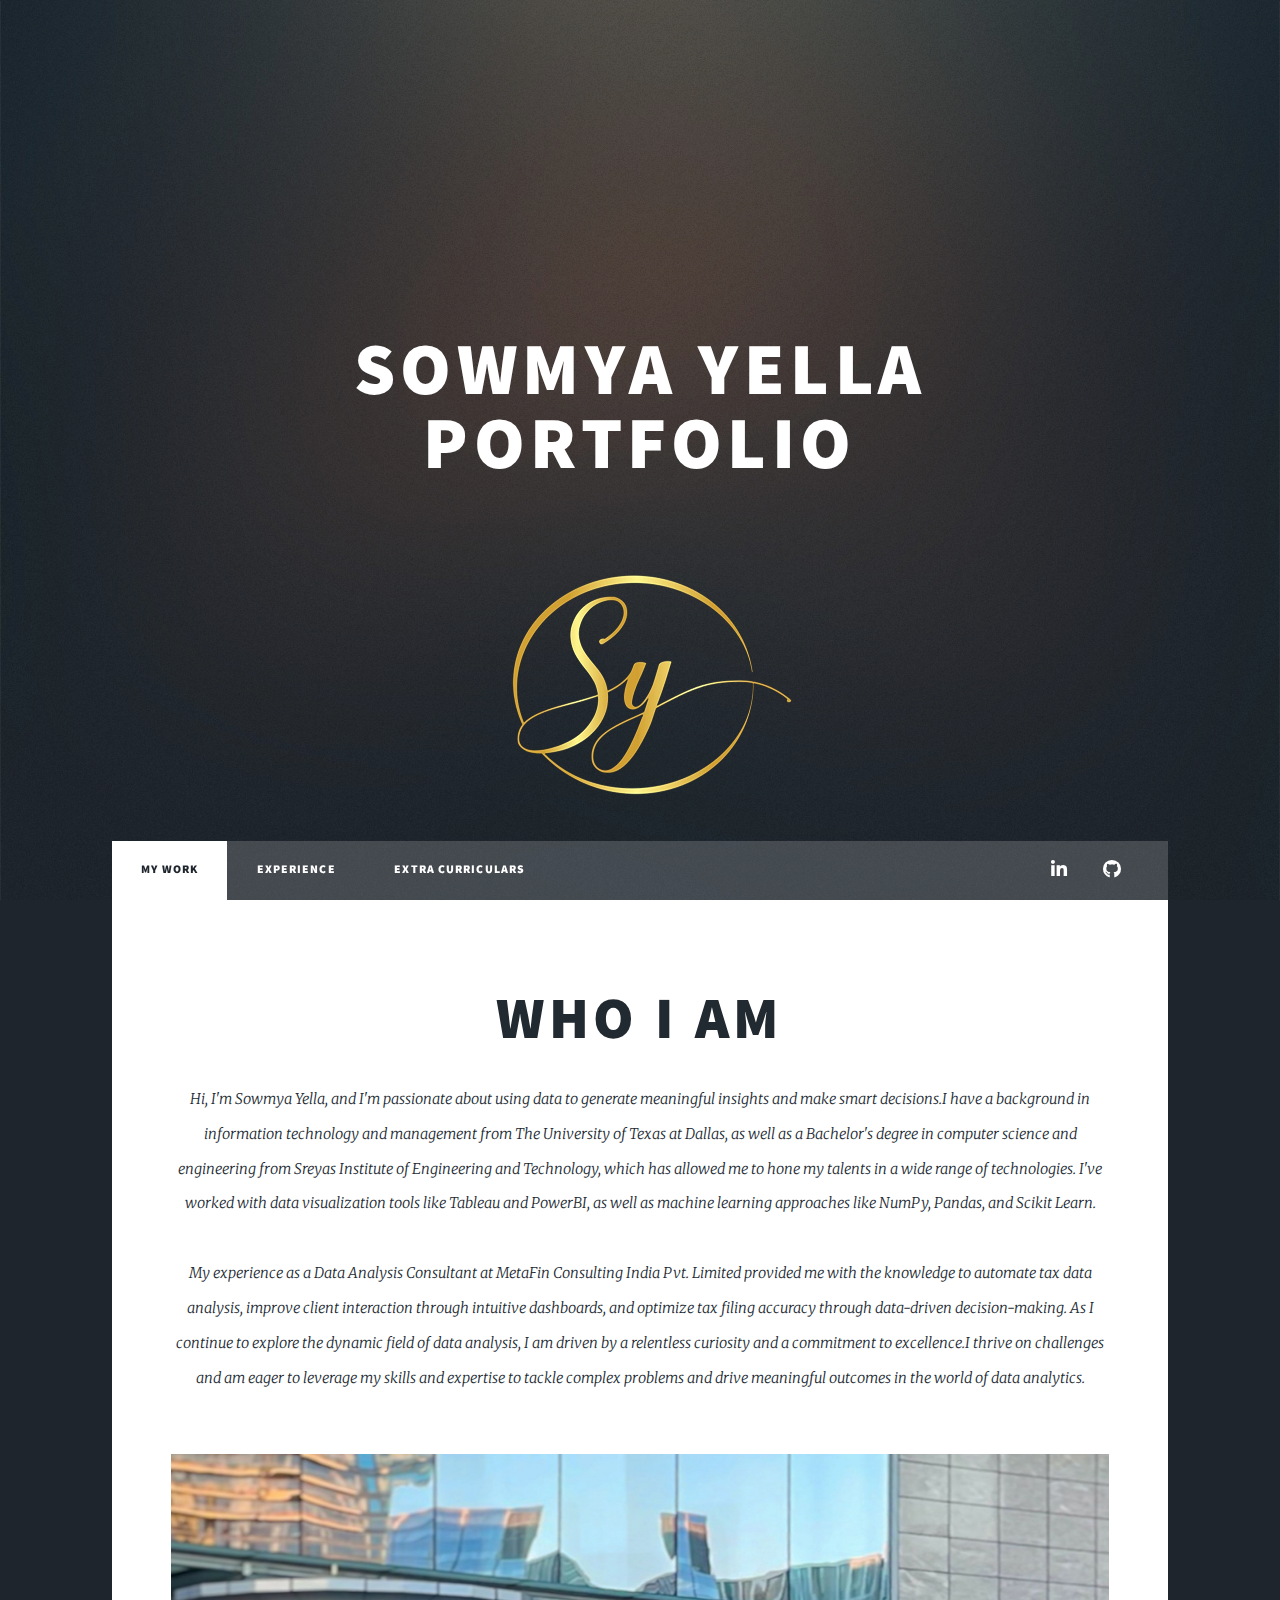
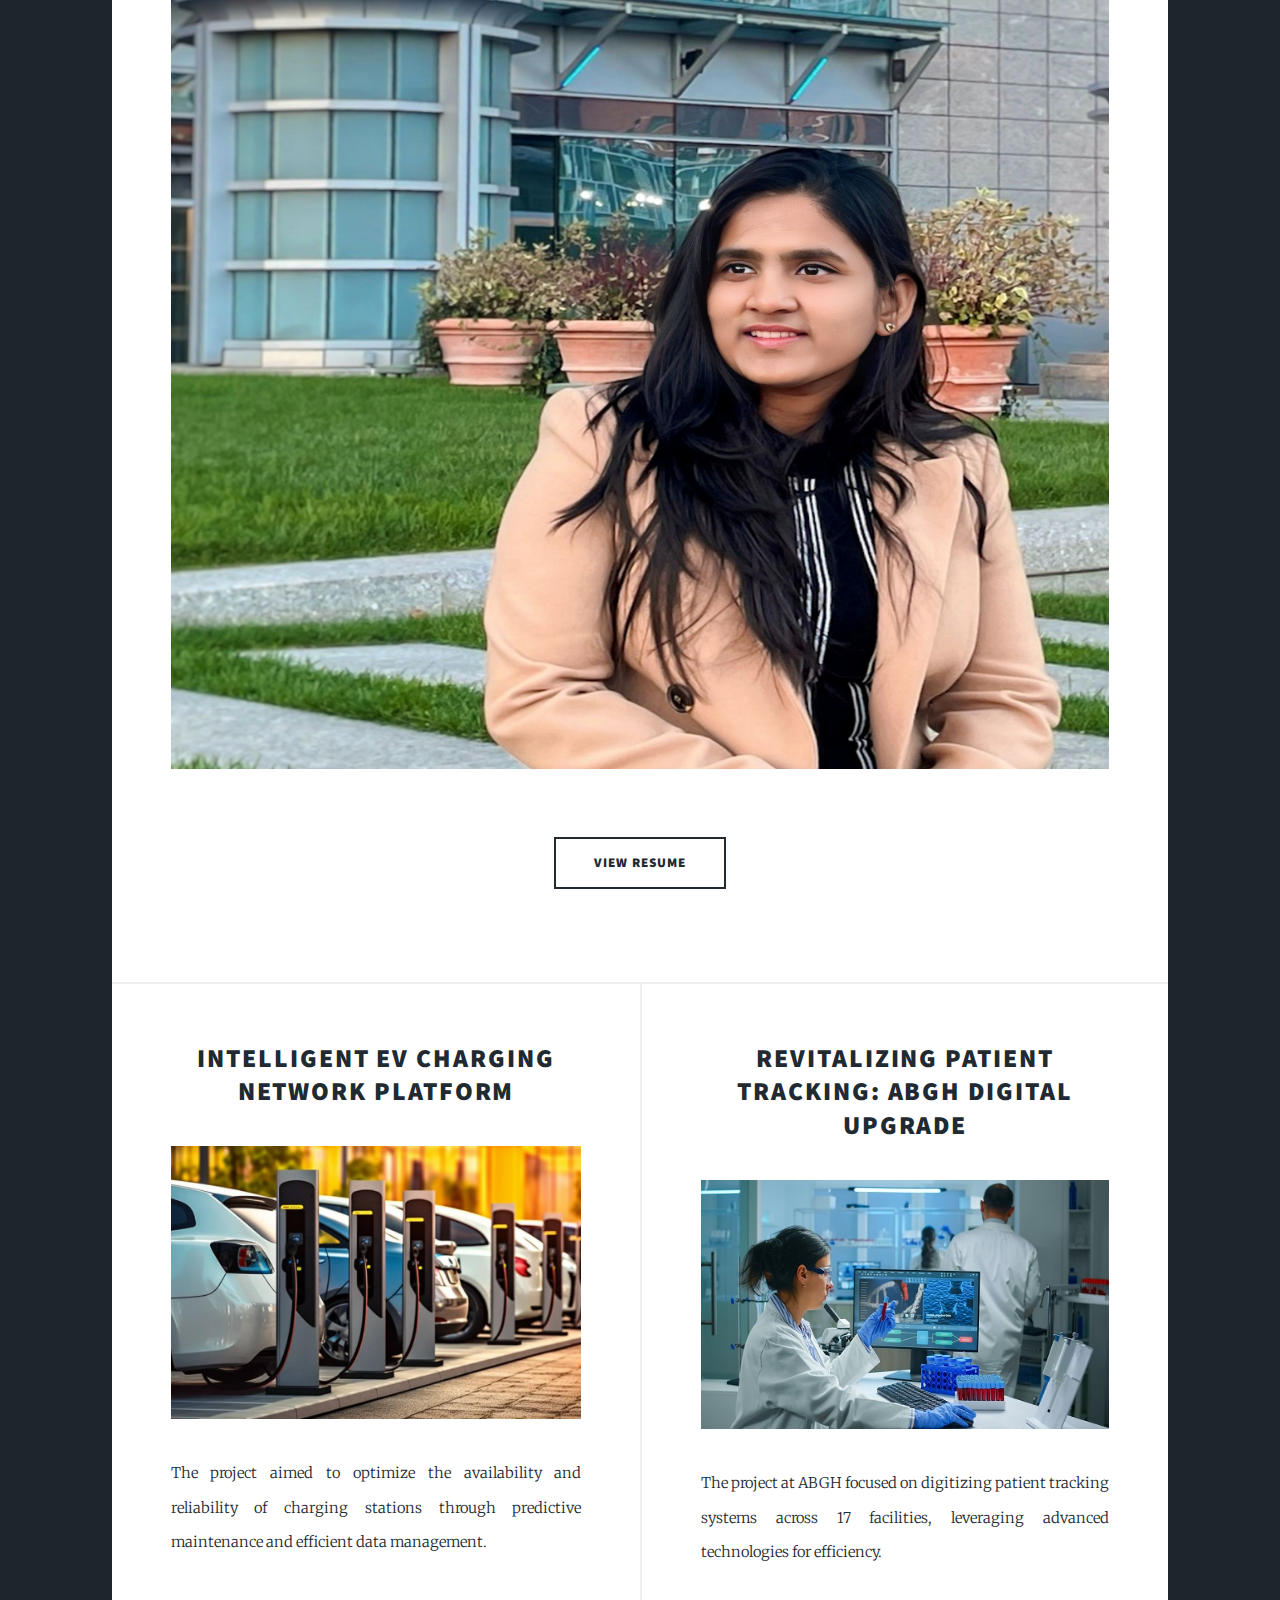
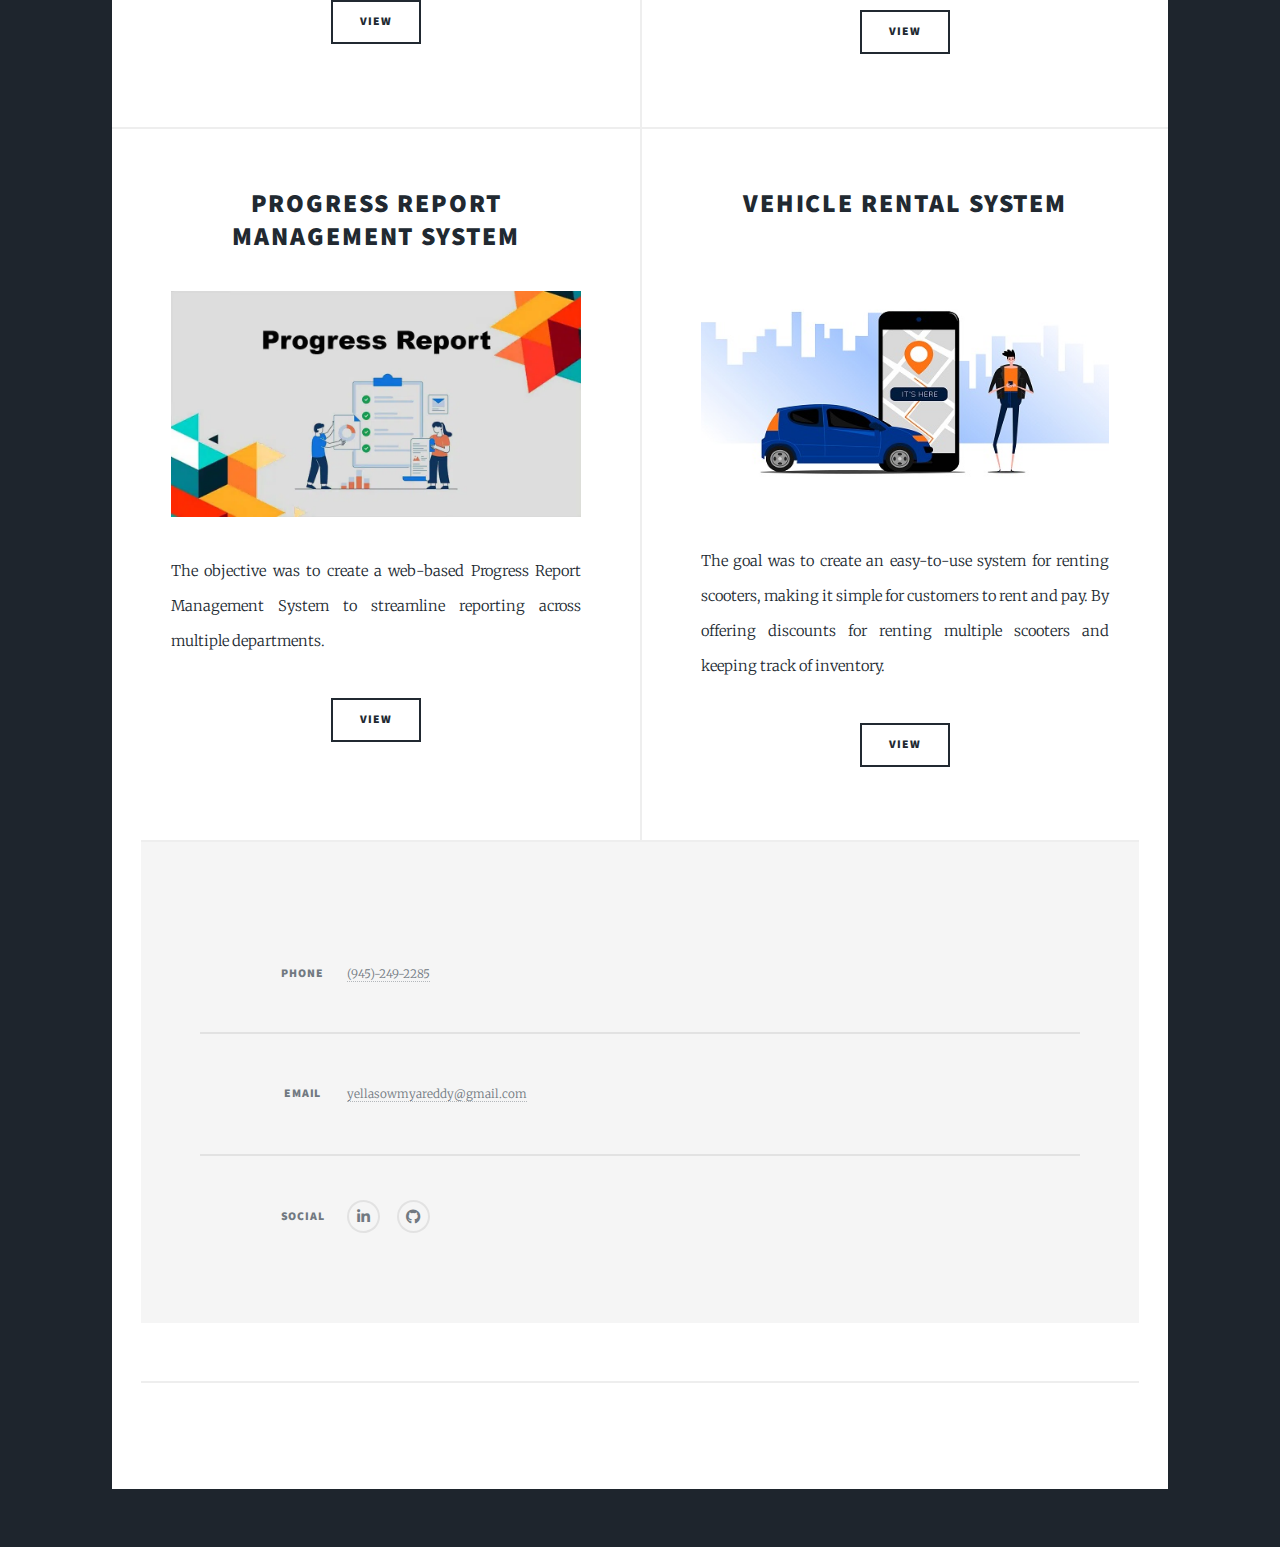
<file: index.html>
<!DOCTYPE HTML>
<!--
	Massively by HTML5 UP
	html5up.net | @ajlkn
	Free for personal and commercial use under the CCA 3.0 license (html5up.net/license)
-->
<html>
	<head>
		<title>SOWMYA REDDY YELLA PORTFOLIO</title>
		<meta charset="utf-8" />
		<meta name="viewport" content="width=device-width, initial-scale=1, user-scalable=no" />
		<link rel="stylesheet" href="assets/css/main.css" />
		<noscript><link rel="stylesheet" href="assets/css/noscript.css" /></noscript>
	</head>
	<body class="is-preload">

		<!-- Wrapper -->
			<div id="wrapper" class="fade-in">

				<!-- Intro -->
				<div id="intro">
					<h1 style="padding-bottom:-10px;" class="name">SOWMYA  YELLA<br />
					PORTFOLIO</h1>
					<ul class="actions">
						<li   style="height:250px; width:500px"><img class="pg_image" src="images/front.png" alt="img"></li>
					</ul>
				</div> 

			

				<!-- Nav -->
					<nav id="nav">
						<ul class="links">
		
							<li class="active"><a href="index.html">My Work</a></li>
							
							<li><a href="elements.html"> Experience </a></li>
							<li><a href="generic.html"> Extra Curriculars</a></li>
							
							
						</ul>
						<ul class="icons">
							<li style="margin-right: 10px;" ><a href="https://www.linkedin.com/in/sowmyareddy-yella/" class="icon brands alt fab fa-linkedin-in" style="font-size: 24px;"></a></li>
							<li style="margin-right: 10px;" ><a href="https://github.com/Sowmyareddy0623" class="icon brands alt fa-github" ></a></li>
					</nav>

				<!-- Main -->
					<div id="main">

						<!-- Featured Post -->
							<article class="post featured">
								<header class="major">
								
									<h2><a>WHO I AM<br />
									</a></h2>
									<p>Hi, I'm Sowmya Yella, and I'm passionate about using data to generate meaningful insights and make smart decisions.I have a background in information technology and management from The University of Texas at Dallas, as well as a Bachelor's degree in computer science and engineering from Sreyas Institute of Engineering and Technology, which has allowed me to hone my talents in a wide range of technologies. I've worked with data visualization tools like Tableau and PowerBI, as well as machine learning approaches like NumPy, Pandas, and Scikit Learn. 
										<br/> <br/>My experience as a Data Analysis Consultant at MetaFin Consulting India Pvt. Limited provided me with the knowledge to automate tax data analysis, improve client interaction through intuitive dashboards, and optimize tax filing accuracy through data-driven decision-making. As I continue to explore the dynamic field of data analysis, I am driven by a relentless curiosity and a commitment to excellence.I thrive on challenges and am eager to leverage my skills and expertise to tackle complex problems and drive meaningful outcomes in the world of data analytics.

									</p>
								</header>
								<!--a href="#" class="image main"><img src="images/pro.jpg " alt="" /></!--a>
								<a-- href="#" class="image main"><img src="images/pro1.jpg " alt="" /></a-->
								<a href="#" class="image main"><img src="images/pro3.jpg " alt="" /></a>
								<ul class="actions special">
									<li><a href="#" class ="button large" onclick="window.open('images/resume.pdf','fullscreen=yes'); return false;">View Resume</a></li></li>
									
								</ul>
							</article>

						<!-- Posts -->
							<section class="posts">
								<article>
									<header>
										
										<h2><a href="#">Intelligent EV Charging Network Platform </a></h2>
									</header>
									<a href="#" class="image fit"><img src="images/ev.jpg" alt="" /></a>
									<p> The project aimed to optimize the availability and reliability of charging stations through predictive maintenance and efficient data management.
										</p>
									<ul class="actions special">
										<li><a href="https://github.com/Sowmyareddy0623/git-dcp" class="button">View</a></li>
									</ul>
								</article>
								<article>
									<header>
										
										<h2 ><a href="#">Revitalizing Patient Tracking: ABGH Digital Upgrade</a></h2>
									</header>
									<a href="#" class="image fit"><img src="images/medical.jpg" alt="" /></a>
									<p> The project at ABGH focused on digitizing patient tracking systems across 17 facilities, leveraging advanced technologies for efficiency. 
										</p>
									<ul class="actions special">
										<li><a href="https://github.com/Sowmyareddy0623/ABGH" class="button">View</a></li>
									</ul>
								</article>
								<article>
									<header>
										
										<h2><a href="#">Progress Report Management System</a></h2>
									</header>
									<a href="#" class="image fit"><img src="images/Project.jpg" alt="" /></a>
									<p> The objective was to create a web-based Progress Report Management System to streamline reporting across multiple departments.</p>
									<ul class="actions special">
										<li><a href="https://github.com/Sowmyareddy0623/PRM" class="button">View</a></li>
									</ul>
								</article>
								<article>
									<header>
										
										<h2><a href="#">VEHICLE RENTAL SYSTEM </a></h2>
									</header>
									<a href="#" class="image fit"><img src="images/ret.jpg" alt="" /></a>
									<p>The goal was to create an easy-to-use system for renting scooters, making it simple for customers to rent and pay. By offering discounts for renting multiple scooters and keeping track of inventory. </p>
									<ul class="actions special">
										<li><a href="https://github.com/Sowmyareddy0623/VRS" class="button">View</a></li>
									</ul>
								</article>
								
							</section>

						
					<footer id="footer">
					
						<section class="split contact">
						<section>
								<h3>Phone</h3>
								<p><a href="#">(945)-249-2285 </a></p>
							</section>
							<section>
								<h3>Email</h3>
								<p><a href="mailto:yellasowmyareddy@gmail.com">yellasowmyareddy@gmail.com</a></p>
							</section>
							<section>
								<h3>Social</h3>
								<ul class="icons alt" style="display: flex;">
									<li style="margin-right: 10px;" ><a href="https://www.linkedin.com/in/sowmyareddy-yella/" class="icon brands alt fab fa-linkedin-in" style="font-size: 24px;"></a></li>
									<li style="margin-right: 10px;" ><a href="https://github.com/Sowmyareddy0623" class="icon brands alt fa-github" ></a></li>
								</ul>
							</section>
							
						</section>
					</footer>

				<!-- Copyright -->
					<div id="copyright">
						<ul><li>&copy; Untitled</li><li>Design: <a href="https://html5up.net">HTML5 UP</a></li></ul>
					</div>

			</div>

		<!-- Scripts -->
			<script src="assets/js/jquery.min.js"></script>
			<script src="assets/js/jquery.scrollex.min.js"></script>
			<script src="assets/js/jquery.scrolly.min.js"></script>
			<script src="assets/js/browser.min.js"></script>
			<script src="assets/js/breakpoints.min.js"></script>
			<script src="assets/js/util.js"></script>
			<script src="assets/js/main.js"></script>

			<script >  
			
			function openPDF(pdf){
  			window.open(pdf);
 			 return false;
			}
			
			
			
			
			
			</script>

			

	</body>
</html>
</file>
<file: assets/css/main.css>
@import url(fontawesome-all.min.css);
@import url("https://fonts.googleapis.com/css?family=Merriweather:300,700,300italic,700italic|Source+Sans+Pro:900");

/*
	Massively by HTML5 UP
	html5up.net | @ajlkn
	Free for personal and commercial use under the CCA 3.0 license (html5up.net/license)
*/

html, body, div, span, applet, object,
iframe, h1, h2, h3, h4, h5, h6, p, blockquote,
pre, a, abbr, acronym, address, big, cite,
code, del, dfn, em, img, ins, kbd, q, s, samp,
small, strike, strong, sub, sup, tt, var, b,
u, i, center, dl, dt, dd, ol, ul, li, fieldset,
form, label, legend, table, caption, tbody,
tfoot, thead, tr, th, td, article, aside,
canvas, details, embed, figure, figcaption,
footer, header, hgroup, menu, nav, output, ruby,
section, summary, time, mark, audio, video {
	margin: 0;
	padding: 0;
	border: 0;
	font-size: 100%;
	font: inherit;
	vertical-align: baseline;}

article, aside, details, figcaption, figure,
footer, header, hgroup, menu, nav, section {
	display: block;}

body {
	line-height: 1;
}

ol, ul {
	list-style: none;
}

blockquote, q {
	quotes: none;
}

	blockquote:before, blockquote:after, q:before, q:after {
		content: '';
		content: none;
	}

table {
	border-collapse: collapse;
	border-spacing: 0;
}

body {
	-webkit-text-size-adjust: none;
}

mark {
	background-color: transparent;
	color: inherit;
}

input::-moz-focus-inner {
	border: 0;
	padding: 0;
}

input, select, textarea {
	-moz-appearance: none;
	-webkit-appearance: none;
	-ms-appearance: none;
	appearance: none;
}

/* Basic */

	@-ms-viewport {
		width: device-width;
	}

	body {
		-ms-overflow-style: scrollbar;
	}

	@media screen and (max-width: 480px) {

		html, body {
			min-width: 320px;
		}

	}

	html {
		box-sizing: border-box;
	}

	*, *:before, *:after {
		box-sizing: inherit;
	}

	body {
		background-color: #1e252d;
	}

		body.is-preload *, body.is-preload *:before, body.is-preload *:after {
			-moz-animation: none !important;
			-webkit-animation: none !important;
			-ms-animation: none !important;
			animation: none !important;
			-moz-transition: none !important;
			-webkit-transition: none !important;
			-ms-transition: none !important;
			transition: none !important;
		}

/* Type */

	html {
		font-size: 16pt;
	}

		@media screen and (max-width: 1680px) {

			html {
				font-size: 12pt;
			}

		}

		@media screen and (max-width: 1280px) {

			html {
				font-size: 11pt;
			}

		}

		@media screen and (max-width: 360px) {

			html {
				font-size: 10pt;
			}

		}

	body {
		color: #212931;
	}

	body, input, select, textarea {
		font-family: "Merriweather", Georgia, serif;
		font-weight: 300;
		font-size: 1rem;
		line-height: 2.375;
	}

	a {
		-moz-transition: color 0.2s ease-in-out, background-color 0.2s ease-in-out, border-color 0.2s ease-in-out, box-shadow 0.2s ease-in-out;
		-webkit-transition: color 0.2s ease-in-out, background-color 0.2s ease-in-out, border-color 0.2s ease-in-out, box-shadow 0.2s ease-in-out;
		-ms-transition: color 0.2s ease-in-out, background-color 0.2s ease-in-out, border-color 0.2s ease-in-out, box-shadow 0.2s ease-in-out;
		transition: color 0.2s ease-in-out, background-color 0.2s ease-in-out, border-color 0.2s ease-in-out, box-shadow 0.2s ease-in-out;
		border-bottom: dotted 1px;
		text-decoration: none;
	}

		a:hover {
			border-bottom-color: transparent;
		}

	strong, b {
		font-weight: 600;
	}

	em, i {
		font-style: italic;
	}

	p {
		text-align: justify;
		margin: 0 0 2rem 0;
	}

	h1, h2, h3, h4, h5, h6 {
		font-family: "Source Sans Pro", Helvetica, sans-serif;
		font-weight: 900;
		line-height: 1.5;
		letter-spacing: 0.075em;
		text-transform: uppercase;
		margin: 0 0 1rem 0;
	}

		h1 a, h2 a, h3 a, h4 a, h5 a, h6 a {
			border-bottom: 0;
			color: inherit;
			text-decoration: none;
		}

	h1 {
		font-size: 4rem;
		line-height: 1.1;
		margin: 0 0 2rem 0;
	}

	h2 {
		font-size: 1.75rem;
		line-height: 1.3;
		margin: 0 0 1.5rem 0;
	}

	h3 {
		font-size: 1.25rem;
		margin: 0 0 1.5rem 0;
	}

	h4 {
		font-size: 1rem;
	}

	h5 {
		font-size: 0.9rem;
	}

	h6 {
		font-size: 0.8rem;
	}

	sub {
		font-size: 0.8rem;
		position: relative;
		top: 0.5rem;
	}

	sup {
		font-size: 0.8rem;
		position: relative;
		top: -0.5rem;
	}

	blockquote {
		border-left: solid 4px;
		font-style: italic;
		margin: 0 0 2rem 0;
		padding: 0.5rem 0 0.5rem 2rem;
	}

	code {
		border: solid 2px;
		font-family: "Courier New", monospace;
		font-size: 0.9rem;
		margin: 0 0.25rem;
		padding: 0.25rem 0.65rem;
	}

	pre {
		-webkit-overflow-scrolling: touch;
		font-family: "Courier New", monospace;
		font-size: 0.9rem;
		margin: 0 0 2rem 0;
	}

		pre code {
			display: block;
			line-height: 1.75;
			padding: 1rem 1.5rem;
			overflow-x: auto;
		}

	hr {
		border: 0;
		border-bottom: solid 2px;
		margin: 3rem 0;
	}

		hr.major {
			margin: 5rem 0;
		}

	.align-left {
		text-align: left;
	}

	.align-center {
		text-align: center;
	}

	.align-right {
		text-align: right;
	}

	input, select, textarea {
		color: #212931;
	}

	a {
		color: #212931;
		border-bottom-color: rgba(33, 41, 49, 0.5);
	}

		a:hover {
			border-bottom-color: transparent;
			color: #18bfef !important;
		}

	strong, b {
		color: #212931;
	}

	h1, h2, h3, h4, h5, h6 {
		color: #212931;
	}

	blockquote {
		border-left-color: #eeeeee;
	}

	code {
		background: rgba(220, 220, 220, 0.25);
		border-color: #eeeeee;
	}

	hr {
		border-bottom-color: #eeeeee;
	}

/* Row */

	.row {
		display: flex;
		flex-wrap: wrap;
		box-sizing: border-box;
		align-items: stretch;
	}

		.row > * {
			box-sizing: border-box;
		}

		.row.gtr-uniform > * > :last-child {
			margin-bottom: 5pt;
		}

		.row.aln-left {
			justify-content: flex-start;
		}

		.row.aln-center {
			justify-content: center;
		}

		.row.aln-right {
			justify-content: flex-end;
		}

		.row.aln-top {
			align-items: flex-start;
		}

		.row.aln-middle {
			align-items: center;
		}

		.row.aln-bottom {
			align-items: flex-end;
		}

		.row > .imp {
			order: -1;
		}

		.row > .col-1 {
			width: 8.33333%;
		}

		.row > .off-1 {
			margin-left: 8.33333%;
		}

		.row > .col-2 {
			width: 16.66667%;
		}

		.row > .off-2 {
			margin-left: 16.66667%;
		}

		.row > .col-3 {
			width: 25%;
		}

		.row > .off-3 {
			margin-left: 25%;
		}

		.row > .col-4 {
			width: 33.33333%;
		}

		.row > .off-4 {
			margin-left: 33.33333%;
		}

		.row > .col-5 {
			width: 41.66667%;
		}

		.row > .off-5 {
			margin-left: 41.66667%;
		}

		.row > .col-6 {
			width: 50%;
		}

		.row > .off-6 {
			margin-left: 50%;
		}

		.row > .col-7 {
			width: 58.33333%;
		}

		.row > .off-7 {
			margin-left: 58.33333%;
		}

		.row > .col-8 {
			width: 66.66667%;
		}

		.row > .off-8 {
			margin-left: 66.66667%;
		}

		.row > .col-9 {
			width: 75%;
		}

		.row > .off-9 {
			margin-left: 75%;
		}

		.row > .col-10 {
			width: 83.33333%;
		}

		.row > .off-10 {
			margin-left: 83.33333%;
		}

		.row > .col-11 {
			width: 91.66667%;
		}

		.row > .off-11 {
			margin-left: 91.66667%;
		}

		.row > .col-12 {
			width: 100%;
		}

		.row > .off-12 {
			margin-left: 100%;
		}

		.row.gtr-0 {
			margin-top: 0;
			margin-left: 0rem;
		}

			.row.gtr-0 > * {
				padding: 0 0 0 0rem;
			}

			.row.gtr-0.gtr-uniform {
				margin-top: 0rem;
			}

				.row.gtr-0.gtr-uniform > * {
					padding-top: 0rem;
				}

		.row.gtr-25 {
			margin-top: 0;
			margin-left: -0.375rem;
		}

			.row.gtr-25 > * {
				padding: 0 0 0 0.375rem;
			}

			.row.gtr-25.gtr-uniform {
				margin-top: -0.375rem;
			}

				.row.gtr-25.gtr-uniform > * {
					padding-top: 0.375rem;
				}

		.row.gtr-50 {
			margin-top: 0;
			margin-left: -0.75rem;
		}

			.row.gtr-50 > * {
				padding: 0 0 0 0.75rem;
			}

			.row.gtr-50.gtr-uniform {
				margin-top: -0.75rem;
			}

				.row.gtr-50.gtr-uniform > * {
					padding-top: 0.75rem;
				}

		.row {
			margin-top: 0;
			margin-left: -1.5rem;
		}

			.row > * {
				padding: 0 0 0 1.5rem;
			}

			.row.gtr-uniform {
				margin-top: -1.5rem;
			}

				.row.gtr-uniform > * {
					padding-top: 1.5rem;
				}

		.row.gtr-150 {
			margin-top: 0;
			margin-left: -2.25rem;
		}

			.row.gtr-150 > * {
				padding: 0 0 0 2.25rem;
			}

			.row.gtr-150.gtr-uniform {
				margin-top: -2.25rem;
			}

				.row.gtr-150.gtr-uniform > * {
					padding-top: 2.25rem;
				}

		.row.gtr-200 {
			margin-top: 0;
			margin-left: -3rem;
		}

			.row.gtr-200 > * {
				padding: 0 0 0 3rem;
			}

			.row.gtr-200.gtr-uniform {
				margin-top: -3rem;
			}

				.row.gtr-200.gtr-uniform > * {
					padding-top: 3rem;
				}

		@media screen and (max-width: 1680px) {

			.row {
				display: flex;
				flex-wrap: wrap;
				box-sizing: border-box;
				align-items: stretch;
			}

				.row > * {
					box-sizing: border-box;
				}

				.row.gtr-uniform > * > :last-child {
					margin-bottom: 0;
				}

				.row.aln-left {
					justify-content: flex-start;
				}

				.row.aln-center {
					justify-content: center;
				}

				.row.aln-right {
					justify-content: flex-end;
				}

				.row.aln-top {
					align-items: flex-start;
				}

				.row.aln-middle {
					align-items: center;
				}

				.row.aln-bottom {
					align-items: flex-end;
				}

				.row > .imp-xlarge {
					order: -1;
				}

				.row > .col-1-xlarge {
					width: 8.33333%;
				}

				.row > .off-1-xlarge {
					margin-left: 8.33333%;
				}

				.row > .col-2-xlarge {
					width: 16.66667%;
				}

				.row > .off-2-xlarge {
					margin-left: 16.66667%;
				}

				.row > .col-3-xlarge {
					width: 25%;
				}

				.row > .off-3-xlarge {
					margin-left: 25%;
				}

				.row > .col-4-xlarge {
					width: 33.33333%;
				}

				.row > .off-4-xlarge {
					margin-left: 33.33333%;
				}

				.row > .col-5-xlarge {
					width: 41.66667%;
				}

				.row > .off-5-xlarge {
					margin-left: 41.66667%;
				}

				.row > .col-6-xlarge {
					width: 50%;
				}

				.row > .off-6-xlarge {
					margin-left: 50%;
				}

				.row > .col-7-xlarge {
					width: 58.33333%;
				}

				.row > .off-7-xlarge {
					margin-left: 58.33333%;
				}

				.row > .col-8-xlarge {
					width: 66.66667%;
				}

				.row > .off-8-xlarge {
					margin-left: 66.66667%;
				}

				.row > .col-9-xlarge {
					width: 75%;
				}

				.row > .off-9-xlarge {
					margin-left: 75%;
				}

				.row > .col-10-xlarge {
					width: 83.33333%;
				}

				.row > .off-10-xlarge {
					margin-left: 83.33333%;
				}

				.row > .col-11-xlarge {
					width: 91.66667%;
				}

				.row > .off-11-xlarge {
					margin-left: 91.66667%;
				}

				.row > .col-12-xlarge {
					width: 100%;
				}

				.row > .off-12-xlarge {
					margin-left: 100%;
				}

				.row.gtr-0 {
					margin-top: 0;
					margin-left: 0rem;
				}

					.row.gtr-0 > * {
						padding: 0 0 0 0rem;
					}

					.row.gtr-0.gtr-uniform {
						margin-top: 0rem;
					}

						.row.gtr-0.gtr-uniform > * {
							padding-top: 0rem;
						}

				.row.gtr-25 {
					margin-top: 0;
					margin-left: -0.375rem;
				}

					.row.gtr-25 > * {
						padding: 0 0 0 0.375rem;
					}

					.row.gtr-25.gtr-uniform {
						margin-top: -0.375rem;
					}

						.row.gtr-25.gtr-uniform > * {
							padding-top: 0.375rem;
						}

				.row.gtr-50 {
					margin-top: 0;
					margin-left: -0.75rem;
				}

					.row.gtr-50 > * {
						padding: 0 0 0 0.75rem;
					}

					.row.gtr-50.gtr-uniform {
						margin-top: -0.75rem;
					}

						.row.gtr-50.gtr-uniform > * {
							padding-top: 0.75rem;
						}

				.row {
					margin-top: 0;
					margin-left: -1.5rem;
				}

					.row > * {
						padding: 0 0 0 1.5rem;
					}

					.row.gtr-uniform {
						margin-top: -1.5rem;
					}

						.row.gtr-uniform > * {
							padding-top: 1.5rem;
						}

				.row.gtr-150 {
					margin-top: 0;
					margin-left: -2.25rem;
				}

					.row.gtr-150 > * {
						padding: 0 0 0 2.25rem;
					}

					.row.gtr-150.gtr-uniform {
						margin-top: -2.25rem;
					}

						.row.gtr-150.gtr-uniform > * {
							padding-top: 2.25rem;
						}

				.row.gtr-200 {
					margin-top: 0;
					margin-left: -3rem;
				}

					.row.gtr-200 > * {
						padding: 0 0 0 3rem;
					}

					.row.gtr-200.gtr-uniform {
						margin-top: -3rem;
					}

						.row.gtr-200.gtr-uniform > * {
							padding-top: 3rem;
						}

		}

		@media screen and (max-width: 1280px) {

			.row {
				display: flex;
				flex-wrap: wrap;
				box-sizing: border-box;
				align-items: stretch;
			}

				.row > * {
					box-sizing: border-box;
				}

				.row.gtr-uniform > * > :last-child {
					margin-bottom: 0;
				}

				.row.aln-left {
					justify-content: flex-start;
				}

				.row.aln-center {
					justify-content: center;
				}

				.row.aln-right {
					justify-content: flex-end;
				}

				.row.aln-top {
					align-items: flex-start;
				}

				.row.aln-middle {
					align-items: center;
				}

				.row.aln-bottom {
					align-items: flex-end;
				}

				.row > .imp-large {
					order: -1;
				}

				.row > .col-1-large {
					width: 8.33333%;
				}

				.row > .off-1-large {
					margin-left: 8.33333%;
				}

				.row > .col-2-large {
					width: 16.66667%;
				}

				.row > .off-2-large {
					margin-left: 16.66667%;
				}

				.row > .col-3-large {
					width: 25%;
				}

				.row > .off-3-large {
					margin-left: 25%;
				}

				.row > .col-4-large {
					width: 33.33333%;
				}

				.row > .off-4-large {
					margin-left: 33.33333%;
				}

				.row > .col-5-large {
					width: 41.66667%;
				}

				.row > .off-5-large {
					margin-left: 41.66667%;
				}

				.row > .col-6-large {
					width: 50%;
				}

				.row > .off-6-large {
					margin-left: 50%;
				}

				.row > .col-7-large {
					width: 58.33333%;
				}

				.row > .off-7-large {
					margin-left: 58.33333%;
				}

				.row > .col-8-large {
					width: 66.66667%;
				}

				.row > .off-8-large {
					margin-left: 66.66667%;
				}

				.row > .col-9-large {
					width: 75%;
				}

				.row > .off-9-large {
					margin-left: 75%;
				}

				.row > .col-10-large {
					width: 83.33333%;
				}

				.row > .off-10-large {
					margin-left: 83.33333%;
				}

				.row > .col-11-large {
					width: 91.66667%;
				}

				.row > .off-11-large {
					margin-left: 91.66667%;
				}

				.row > .col-12-large {
					width: 100%;
				}

				.row > .off-12-large {
					margin-left: 100%;
				}

				.row.gtr-0 {
					margin-top: 0;
					margin-left: 0rem;
				}

					.row.gtr-0 > * {
						padding: 0 0 0 0rem;
					}

					.row.gtr-0.gtr-uniform {
						margin-top: 0rem;
					}

						.row.gtr-0.gtr-uniform > * {
							padding-top: 0rem;
						}

				.row.gtr-25 {
					margin-top: 0;
					margin-left: -0.375rem;
				}

					.row.gtr-25 > * {
						padding: 0 0 0 0.375rem;
					}

					.row.gtr-25.gtr-uniform {
						margin-top: -0.375rem;
					}

						.row.gtr-25.gtr-uniform > * {
							padding-top: 0.375rem;
						}

				.row.gtr-50 {
					margin-top: 0;
					margin-left: -0.75rem;
				}

					.row.gtr-50 > * {
						padding: 0 0 0 0.75rem;
					}

					.row.gtr-50.gtr-uniform {
						margin-top: -0.75rem;
					}

						.row.gtr-50.gtr-uniform > * {
							padding-top: 0.75rem;
						}

				.row {
					margin-top: 0;
					margin-left: -1.5rem;
				}

					.row > * {
						padding: 0 0 0 1.5rem;
					}

					.row.gtr-uniform {
						margin-top: -1.5rem;
					}

						.row.gtr-uniform > * {
							padding-top: 1.5rem;
						}

				.row.gtr-150 {
					margin-top: 0;
					margin-left: -2.25rem;
				}

					.row.gtr-150 > * {
						padding: 0 0 0 2.25rem;
					}

					.row.gtr-150.gtr-uniform {
						margin-top: -2.25rem;
					}

						.row.gtr-150.gtr-uniform > * {
							padding-top: 2.25rem;
						}

				.row.gtr-200 {
					margin-top: 0;
					margin-left: -3rem;
				}

					.row.gtr-200 > * {
						padding: 0 0 0 3rem;
					}

					.row.gtr-200.gtr-uniform {
						margin-top: -3rem;
					}

						.row.gtr-200.gtr-uniform > * {
							padding-top: 3rem;
						}

		}

		@media screen and (max-width: 980px) {

			.row {
				display: flex;
				flex-wrap: wrap;
				box-sizing: border-box;
				align-items: stretch;
			}

				.row > * {
					box-sizing: border-box;
				}

				.row.gtr-uniform > * > :last-child {
					margin-bottom: 0;
				}

				.row.aln-left {
					justify-content: flex-start;
				}

				.row.aln-center {
					justify-content: center;
				}

				.row.aln-right {
					justify-content: flex-end;
				}

				.row.aln-top {
					align-items: flex-start;
				}

				.row.aln-middle {
					align-items: center;
				}

				.row.aln-bottom {
					align-items: flex-end;
				}

				.row > .imp-medium {
					order: -1;
				}

				.row > .col-1-medium {
					width: 8.33333%;
				}

				.row > .off-1-medium {
					margin-left: 8.33333%;
				}

				.row > .col-2-medium {
					width: 16.66667%;
				}

				.row > .off-2-medium {
					margin-left: 16.66667%;
				}

				.row > .col-3-medium {
					width: 25%;
				}

				.row > .off-3-medium {
					margin-left: 25%;
				}

				.row > .col-4-medium {
					width: 33.33333%;
				}

				.row > .off-4-medium {
					margin-left: 33.33333%;
				}

				.row > .col-5-medium {
					width: 41.66667%;
				}

				.row > .off-5-medium {
					margin-left: 41.66667%;
				}

				.row > .col-6-medium {
					width: 50%;
				}

				.row > .off-6-medium {
					margin-left: 50%;
				}

				.row > .col-7-medium {
					width: 58.33333%;
				}

				.row > .off-7-medium {
					margin-left: 58.33333%;
				}

				.row > .col-8-medium {
					width: 66.66667%;
				}

				.row > .off-8-medium {
					margin-left: 66.66667%;
				}

				.row > .col-9-medium {
					width: 75%;
				}

				.row > .off-9-medium {
					margin-left: 75%;
				}

				.row > .col-10-medium {
					width: 83.33333%;
				}

				.row > .off-10-medium {
					margin-left: 83.33333%;
				}

				.row > .col-11-medium {
					width: 91.66667%;
				}

				.row > .off-11-medium {
					margin-left: 91.66667%;
				}

				.row > .col-12-medium {
					width: 100%;
				}

				.row > .off-12-medium {
					margin-left: 100%;
				}

				.row.gtr-0 {
					margin-top: 0;
					margin-left: 0rem;
				}

					.row.gtr-0 > * {
						padding: 0 0 0 0rem;
					}

					.row.gtr-0.gtr-uniform {
						margin-top: 0rem;
					}

						.row.gtr-0.gtr-uniform > * {
							padding-top: 0rem;
						}

				.row.gtr-25 {
					margin-top: 0;
					margin-left: -0.375rem;
				}

					.row.gtr-25 > * {
						padding: 0 0 0 0.375rem;
					}

					.row.gtr-25.gtr-uniform {
						margin-top: -0.375rem;
					}

						.row.gtr-25.gtr-uniform > * {
							padding-top: 0.375rem;
						}

				.row.gtr-50 {
					margin-top: 0;
					margin-left: -0.75rem;
				}

					.row.gtr-50 > * {
						padding: 0 0 0 0.75rem;
					}

					.row.gtr-50.gtr-uniform {
						margin-top: -0.75rem;
					}

						.row.gtr-50.gtr-uniform > * {
							padding-top: 0.75rem;
						}

				.row {
					margin-top: 0;
					margin-left: -1.5rem;
				}

					.row > * {
						padding: 0 0 0 1.5rem;
					}

					.row.gtr-uniform {
						margin-top: -1.5rem;
					}

						.row.gtr-uniform > * {
							padding-top: 1.5rem;
						}

				.row.gtr-150 {
					margin-top: 0;
					margin-left: -2.25rem;
				}

					.row.gtr-150 > * {
						padding: 0 0 0 2.25rem;
					}

					.row.gtr-150.gtr-uniform {
						margin-top: -2.25rem;
					}

						.row.gtr-150.gtr-uniform > * {
							padding-top: 2.25rem;
						}

				.row.gtr-200 {
					margin-top: 0;
					margin-left: -3rem;
				}

					.row.gtr-200 > * {
						padding: 0 0 0 3rem;
					}

					.row.gtr-200.gtr-uniform {
						margin-top: -3rem;
					}

						.row.gtr-200.gtr-uniform > * {
							padding-top: 3rem;
						}

		}

		@media screen and (max-width: 736px) {

			.row {
				display: flex;
				flex-wrap: wrap;
				box-sizing: border-box;
				align-items: stretch;
			}

				.row > * {
					box-sizing: border-box;
				}

				.row.gtr-uniform > * > :last-child {
					margin-bottom: 0;
				}

				.row.aln-left {
					justify-content: flex-start;
				}

				.row.aln-center {
					justify-content: center;
				}

				.row.aln-right {
					justify-content: flex-end;
				}

				.row.aln-top {
					align-items: flex-start;
				}

				.row.aln-middle {
					align-items: center;
				}

				.row.aln-bottom {
					align-items: flex-end;
				}

				.row > .imp-small {
					order: -1;
				}

				.row > .col-1-small {
					width: 8.33333%;
				}

				.row > .off-1-small {
					margin-left: 8.33333%;
				}

				.row > .col-2-small {
					width: 16.66667%;
				}

				.row > .off-2-small {
					margin-left: 16.66667%;
				}

				.row > .col-3-small {
					width: 25%;
				}

				.row > .off-3-small {
					margin-left: 25%;
				}

				.row > .col-4-small {
					width: 33.33333%;
				}

				.row > .off-4-small {
					margin-left: 33.33333%;
				}

				.row > .col-5-small {
					width: 41.66667%;
				}

				.row > .off-5-small {
					margin-left: 41.66667%;
				}

				.row > .col-6-small {
					width: 50%;
				}

				.row > .off-6-small {
					margin-left: 50%;
				}

				.row > .col-7-small {
					width: 58.33333%;
				}

				.row > .off-7-small {
					margin-left: 58.33333%;
				}

				.row > .col-8-small {
					width: 66.66667%;
				}

				.row > .off-8-small {
					margin-left: 66.66667%;
				}

				.row > .col-9-small {
					width: 75%;
				}

				.row > .off-9-small {
					margin-left: 75%;
				}

				.row > .col-10-small {
					width: 83.33333%;
				}

				.row > .off-10-small {
					margin-left: 83.33333%;
				}

				.row > .col-11-small {
					width: 91.66667%;
				}

				.row > .off-11-small {
					margin-left: 91.66667%;
				}

				.row > .col-12-small {
					width: 100%;
				}

				.row > .off-12-small {
					margin-left: 100%;
				}

				.row.gtr-0 {
					margin-top: 0;
					margin-left: 0rem;
				}

					.row.gtr-0 > * {
						padding: 0 0 0 0rem;
					}

					.row.gtr-0.gtr-uniform {
						margin-top: 0rem;
					}

						.row.gtr-0.gtr-uniform > * {
							padding-top: 0rem;
						}

				.row.gtr-25 {
					margin-top: 0;
					margin-left: -0.375rem;
				}

					.row.gtr-25 > * {
						padding: 0 0 0 0.375rem;
					}

					.row.gtr-25.gtr-uniform {
						margin-top: -0.375rem;
					}

						.row.gtr-25.gtr-uniform > * {
							padding-top: 0.375rem;
						}

				.row.gtr-50 {
					margin-top: 0;
					margin-left: -0.75rem;
				}

					.row.gtr-50 > * {
						padding: 0 0 0 0.75rem;
					}

					.row.gtr-50.gtr-uniform {
						margin-top: -0.75rem;
					}

						.row.gtr-50.gtr-uniform > * {
							padding-top: 0.75rem;
						}

				.row {
					margin-top: 0;
					margin-left: -1.5rem;
				}

					.row > * {
						padding: 0 0 0 1.5rem;
					}

					.row.gtr-uniform {
						margin-top: -1.5rem;
					}

						.row.gtr-uniform > * {
							padding-top: 1.5rem;
						}

				.row.gtr-150 {
					margin-top: 0;
					margin-left: -2.25rem;
				}

					.row.gtr-150 > * {
						padding: 0 0 0 2.25rem;
					}

					.row.gtr-150.gtr-uniform {
						margin-top: -2.25rem;
					}

						.row.gtr-150.gtr-uniform > * {
							padding-top: 2.25rem;
						}

				.row.gtr-200 {
					margin-top: 0;
					margin-left: -3rem;
				}

					.row.gtr-200 > * {
						padding: 0 0 0 3rem;
					}

					.row.gtr-200.gtr-uniform {
						margin-top: -3rem;
					}

						.row.gtr-200.gtr-uniform > * {
							padding-top: 3rem;
						}

		}

		@media screen and (max-width: 480px) {

			.row {
				display: flex;
				flex-wrap: wrap;
				box-sizing: border-box;
				align-items: stretch;
			}

				.row > * {
					box-sizing: border-box;
				}

				.row.gtr-uniform > * > :last-child {
					margin-bottom: 0;
				}

				.row.aln-left {
					justify-content: flex-start;
				}

				.row.aln-center {
					justify-content: center;
				}

				.row.aln-right {
					justify-content: flex-end;
				}

				.row.aln-top {
					align-items: flex-start;
				}

				.row.aln-middle {
					align-items: center;
				}

				.row.aln-bottom {
					align-items: flex-end;
				}

				.row > .imp-xsmall {
					order: -1;
				}

				.row > .col-1-xsmall {
					width: 8.33333%;
				}

				.row > .off-1-xsmall {
					margin-left: 8.33333%;
				}

				.row > .col-2-xsmall {
					width: 16.66667%;
				}

				.row > .off-2-xsmall {
					margin-left: 16.66667%;
				}

				.row > .col-3-xsmall {
					width: 25%;
				}

				.row > .off-3-xsmall {
					margin-left: 25%;
				}

				.row > .col-4-xsmall {
					width: 33.33333%;
				}

				.row > .off-4-xsmall {
					margin-left: 33.33333%;
				}

				.row > .col-5-xsmall {
					width: 41.66667%;
				}

				.row > .off-5-xsmall {
					margin-left: 41.66667%;
				}

				.row > .col-6-xsmall {
					width: 50%;
				}

				.row > .off-6-xsmall {
					margin-left: 50%;
				}

				.row > .col-7-xsmall {
					width: 58.33333%;
				}

				.row > .off-7-xsmall {
					margin-left: 58.33333%;
				}

				.row > .col-8-xsmall {
					width: 66.66667%;
				}

				.row > .off-8-xsmall {
					margin-left: 66.66667%;
				}

				.row > .col-9-xsmall {
					width: 75%;
				}

				.row > .off-9-xsmall {
					margin-left: 75%;
				}

				.row > .col-10-xsmall {
					width: 83.33333%;
				}

				.row > .off-10-xsmall {
					margin-left: 83.33333%;
				}

				.row > .col-11-xsmall {
					width: 91.66667%;
				}

				.row > .off-11-xsmall {
					margin-left: 91.66667%;
				}

				.row > .col-12-xsmall {
					width: 100%;
				}

				.row > .off-12-xsmall {
					margin-left: 100%;
				}

				.row.gtr-0 {
					margin-top: 0;
					margin-left: 0rem;
				}

					.row.gtr-0 > * {
						padding: 0 0 0 0rem;
					}

					.row.gtr-0.gtr-uniform {
						margin-top: 0rem;
					}

						.row.gtr-0.gtr-uniform > * {
							padding-top: 0rem;
						}

				.row.gtr-25 {
					margin-top: 0;
					margin-left: -0.375rem;
				}

					.row.gtr-25 > * {
						padding: 0 0 0 0.375rem;
					}

					.row.gtr-25.gtr-uniform {
						margin-top: -0.375rem;
					}

						.row.gtr-25.gtr-uniform > * {
							padding-top: 0.375rem;
						}

				.row.gtr-50 {
					margin-top: 0;
					margin-left: -0.75rem;
				}

					.row.gtr-50 > * {
						padding: 0 0 0 0.75rem;
					}

					.row.gtr-50.gtr-uniform {
						margin-top: -0.75rem;
					}

						.row.gtr-50.gtr-uniform > * {
							padding-top: 0.75rem;
						}

				.row {
					margin-top: 0;
					margin-left: -1.5rem;
				}

					.row > * {
						padding: 0 0 0 1.5rem;
					}

					.row.gtr-uniform {
						margin-top: -1.5rem;
					}

						.row.gtr-uniform > * {
							padding-top: 1.5rem;
						}

				.row.gtr-150 {
					margin-top: 0;
					margin-left: -2.25rem;
				}

					.row.gtr-150 > * {
						padding: 0 0 0 2.25rem;
					}

					.row.gtr-150.gtr-uniform {
						margin-top: -2.25rem;
					}

						.row.gtr-150.gtr-uniform > * {
							padding-top: 2.25rem;
						}

				.row.gtr-200 {
					margin-top: 0;
					margin-left: -3rem;
				}

					.row.gtr-200 > * {
						padding: 0 0 0 3rem;
					}

					.row.gtr-200.gtr-uniform {
						margin-top: -3rem;
					}

						.row.gtr-200.gtr-uniform > * {
							padding-top: 3rem;
						}

		}

		@media screen and (max-width: 360px) {

			.row {
				display: flex;
				flex-wrap: wrap;
				box-sizing: border-box;
				align-items: stretch;
			}

				.row > * {
					box-sizing: border-box;
				}

				.row.gtr-uniform > * > :last-child {
					margin-bottom: 0;
				}

				.row.aln-left {
					justify-content: flex-start;
				}

				.row.aln-center {
					justify-content: center;
				}

				.row.aln-right {
					justify-content: flex-end;
				}

				.row.aln-top {
					align-items: flex-start;
				}

				.row.aln-middle {
					align-items: center;
				}

				.row.aln-bottom {
					align-items: flex-end;
				}

				.row > .imp-xxsmall {
					order: -1;
				}

				.row > .col-1-xxsmall {
					width: 8.33333%;
				}

				.row > .off-1-xxsmall {
					margin-left: 8.33333%;
				}

				.row > .col-2-xxsmall {
					width: 16.66667%;
				}

				.row > .off-2-xxsmall {
					margin-left: 16.66667%;
				}

				.row > .col-3-xxsmall {
					width: 25%;
				}

				.row > .off-3-xxsmall {
					margin-left: 25%;
				}

				.row > .col-4-xxsmall {
					width: 33.33333%;
				}

				.row > .off-4-xxsmall {
					margin-left: 33.33333%;
				}

				.row > .col-5-xxsmall {
					width: 41.66667%;
				}

				.row > .off-5-xxsmall {
					margin-left: 41.66667%;
				}

				.row > .col-6-xxsmall {
					width: 50%;
				}

				.row > .off-6-xxsmall {
					margin-left: 50%;
				}

				.row > .col-7-xxsmall {
					width: 58.33333%;
				}

				.row > .off-7-xxsmall {
					margin-left: 58.33333%;
				}

				.row > .col-8-xxsmall {
					width: 66.66667%;
				}

				.row > .off-8-xxsmall {
					margin-left: 66.66667%;
				}

				.row > .col-9-xxsmall {
					width: 75%;
				}

				.row > .off-9-xxsmall {
					margin-left: 75%;
				}

				.row > .col-10-xxsmall {
					width: 83.33333%;
				}

				.row > .off-10-xxsmall {
					margin-left: 83.33333%;
				}

				.row > .col-11-xxsmall {
					width: 91.66667%;
				}

				.row > .off-11-xxsmall {
					margin-left: 91.66667%;
				}

				.row > .col-12-xxsmall {
					width: 100%;
				}

				.row > .off-12-xxsmall {
					margin-left: 100%;
				}

				.row.gtr-0 {
					margin-top: 0;
					margin-left: 0rem;
				}

					.row.gtr-0 > * {
						padding: 0 0 0 0rem;
					}

					.row.gtr-0.gtr-uniform {
						margin-top: 0rem;
					}

						.row.gtr-0.gtr-uniform > * {
							padding-top: 0rem;
						}

				.row.gtr-25 {
					margin-top: 0;
					margin-left: -0.375rem;
				}

					.row.gtr-25 > * {
						padding: 0 0 0 0.375rem;
					}

					.row.gtr-25.gtr-uniform {
						margin-top: -0.375rem;
					}

						.row.gtr-25.gtr-uniform > * {
							padding-top: 0.375rem;
						}

				.row.gtr-50 {
					margin-top: 0;
					margin-left: -0.75rem;
				}

					.row.gtr-50 > * {
						padding: 0 0 0 0.75rem;
					}

					.row.gtr-50.gtr-uniform {
						margin-top: -0.75rem;
					}

						.row.gtr-50.gtr-uniform > * {
							padding-top: 0.75rem;
						}

				.row {
					margin-top: 0;
					margin-left: -1.5rem;
				}

					.row > * {
						padding: 0 0 0 1.5rem;
					}

					.row.gtr-uniform {
						margin-top: -1.5rem;
					}

						.row.gtr-uniform > * {
							padding-top: 1.5rem;
						}

				.row.gtr-150 {
					margin-top: 0;
					margin-left: -2.25rem;
				}

					.row.gtr-150 > * {
						padding: 0 0 0 2.25rem;
					}

					.row.gtr-150.gtr-uniform {
						margin-top: -2.25rem;
					}

						.row.gtr-150.gtr-uniform > * {
							padding-top: 2.25rem;
						}

				.row.gtr-200 {
					margin-top: 0;
					margin-left: -3rem;
				}

					.row.gtr-200 > * {
						padding: 0 0 0 3rem;
					}

					.row.gtr-200.gtr-uniform {
						margin-top: -3rem;
					}

						.row.gtr-200.gtr-uniform > * {
							padding-top: 3rem;
						}

		}

/* Box */

	.box {
		border: solid 2px;
		margin-bottom: 2rem;
		padding: 1.5rem;
	}

		.box > :last-child,
		.box > :last-child > :last-child,
		.box > :last-child > :last-child > :last-child {
			margin-bottom: 0;
		}

		.box.alt {
			border: 0;
			border-radius: 0;
			padding: 0;
		}

	.box {
		border-color: #eeeeee;
	}

/* Button */

	input[type="submit"],
	input[type="reset"],
	input[type="button"],
	button,
	.button {
		-moz-appearance: none;
		-webkit-appearance: none;
		-ms-appearance: none;
		appearance: none;
		-moz-transition: background-color 0.2s ease-in-out, box-shadow 0.2s ease-in-out, color 0.2s ease-in-out;
		-webkit-transition: background-color 0.2s ease-in-out, box-shadow 0.2s ease-in-out, color 0.2s ease-in-out;
		-ms-transition: background-color 0.2s ease-in-out, box-shadow 0.2s ease-in-out, color 0.2s ease-in-out;
		transition: background-color 0.2s ease-in-out, box-shadow 0.2s ease-in-out, color 0.2s ease-in-out;
		border: 0;
		border-radius: 0;
		cursor: pointer;
		display: inline-block;
		font-family: "Source Sans Pro", Helvetica, sans-serif;
		font-size: 0.8rem;
		font-weight: 900;
		letter-spacing: 0.075em;
		height: 3rem;
		line-height: 3rem;
		padding: 0 2rem;
		text-align: center;
		text-decoration: none;
		text-transform: uppercase;
		white-space: nowrap;
	}

		input[type="submit"].icon:before,
		input[type="reset"].icon:before,
		input[type="button"].icon:before,
		button.icon:before,
		.button.icon:before {
			margin-right: 0.5rem;
		}

		input[type="submit"].icon.solo,
		input[type="reset"].icon.solo,
		input[type="button"].icon.solo,
		button.icon.solo,
		.button.icon.solo {
			position: relative;
			width: 4rem;
			height: 4rem;
			line-height: 4rem;
			border-radius: 4rem;
			text-indent: 4rem;
			overflow: hidden;
			padding: 0;
			white-space: nowrap;
		}

			input[type="submit"].icon.solo:before,
			input[type="reset"].icon.solo:before,
			input[type="button"].icon.solo:before,
			button.icon.solo:before,
			.button.icon.solo:before {
				position: absolute;
				display: block;
				top: 0;
				left: 0;
				width: inherit;
				height: inherit;
				line-height: inherit;
				font-size: 1.25rem;
				margin-right: 0;
				text-align: center;
				text-indent: 0;
			}

		input[type="submit"].fit,
		input[type="reset"].fit,
		input[type="button"].fit,
		button.fit,
		.button.fit {
			width: 100%;
		}

		input[type="submit"].small,
		input[type="reset"].small,
		input[type="button"].small,
		button.small,
		.button.small {
			font-size: 0.7rem;
			height: 2.5rem;
			line-height: 2.5rem;
			padding: 0 1.5rem;
		}

		input[type="submit"].large,
		input[type="reset"].large,
		input[type="button"].large,
		button.large,
		.button.large {
			font-size: 0.9rem;
			height: 3.5rem;
			line-height: 3.5rem;
			padding: 0 2.75rem;
		}

		@media screen and (max-width: 980px) {

			input[type="submit"],
			input[type="reset"],
			input[type="button"],
			button,
			.button {
				font-size: 0.9rem;
				height: 3.25rem;
				line-height: 3.25rem;
			}

				input[type="submit"].large,
				input[type="reset"].large,
				input[type="button"].large,
				button.large,
				.button.large {
					font-size: 1rem;
					height: 3.75rem;
					line-height: 3.75rem;
				}

		}

		input[type="submit"].disabled, input[type="submit"]:disabled,
		input[type="reset"].disabled,
		input[type="reset"]:disabled,
		input[type="button"].disabled,
		input[type="button"]:disabled,
		button.disabled,
		button:disabled,
		.button.disabled,
		.button:disabled {
			pointer-events: none;
			opacity: 0.25;
		}

	input[type="submit"],
	input[type="reset"],
	input[type="button"],
	button,
	.button {
		background-color: transparent;
		box-shadow: inset 0 0 0 2px #212931;
		color: #212931 !important;
	}

		input[type="submit"]:hover,
		input[type="reset"]:hover,
		input[type="button"]:hover,
		button:hover,
		.button:hover {
			box-shadow: inset 0 0 0 2px #18bfef;
			color: #18bfef !important;
		}

		input[type="submit"].primary,
		input[type="reset"].primary,
		input[type="button"].primary,
		button.primary,
		.button.primary {
			background-color: #212931;
			box-shadow: none;
			color: #ffffff !important;
		}

			input[type="submit"].primary:hover,
			input[type="reset"].primary:hover,
			input[type="button"].primary:hover,
			button.primary:hover,
			.button.primary:hover {
				background-color: #18bfef;
			}

/* Form */

	form {
		margin: 0 0 2rem 0;
	}

		form > :last-child {
			margin-bottom: 0;
		}

		form > .fields {
			display: -moz-flex;
			display: -webkit-flex;
			display: -ms-flex;
			display: flex;
			-moz-flex-wrap: wrap;
			-webkit-flex-wrap: wrap;
			-ms-flex-wrap: wrap;
			flex-wrap: wrap;
			width: calc(100% + 3rem);
			margin: -1.5rem 0 2rem -1.5rem;
		}

			form > .fields > .field {
				-moz-flex-grow: 0;
				-webkit-flex-grow: 0;
				-ms-flex-grow: 0;
				flex-grow: 0;
				-moz-flex-shrink: 0;
				-webkit-flex-shrink: 0;
				-ms-flex-shrink: 0;
				flex-shrink: 0;
				padding: 1.5rem 0 0 1.5rem;
				width: calc(100% - 1.5rem);
			}

				form > .fields > .field.half {
					width: calc(50% - 0.75rem);
				}

				form > .fields > .field.third {
					width: calc(100%/3 - 0.5rem);
				}

				form > .fields > .field.quarter {
					width: calc(25% - 0.375rem);
				}

		@media screen and (max-width: 480px) {

			form > .fields {
				width: calc(100% + 3rem);
				margin: -1.5rem 0 2rem -1.5rem;
			}

				form > .fields > .field {
					padding: 1.5rem 0 0 1.5rem;
					width: calc(100% - 1.5rem);
				}

					form > .fields > .field.half {
						width: calc(100% - 1.5rem);
					}

					form > .fields > .field.third {
						width: calc(100% - 1.5rem);
					}

					form > .fields > .field.quarter {
						width: calc(100% - 1.5rem);
					}

		}

	label {
		display: block;
		font-family: "Source Sans Pro", Helvetica, sans-serif;
		font-weight: 900;
		line-height: 1.5;
		letter-spacing: 0.075em;
		font-size: 0.8rem;
		text-transform: uppercase;
		margin: 0 0 0.75rem 0;
	}

		@media screen and (max-width: 980px) {

			label {
				font-size: 0.9rem;
			}

		}

	input[type="text"],
	input[type="password"],
	input[type="email"],
	select,
	textarea {
		-moz-appearance: none;
		-webkit-appearance: none;
		-ms-appearance: none;
		appearance: none;
		background: transparent;
		border-radius: 0;
		border: solid 2px;
		color: inherit;
		display: block;
		outline: 0;
		padding: 0 1rem;
		text-decoration: none;
		width: 100%;
	}

		input[type="text"]:invalid,
		input[type="password"]:invalid,
		input[type="email"]:invalid,
		select:invalid,
		textarea:invalid {
			box-shadow: none;
		}

	select {
		background-size: 1.25rem;
		background-repeat: no-repeat;
		background-position: calc(100% - 1rem) center;
		height: 3rem;
		padding-right: 3rem;
		text-overflow: ellipsis;
	}

		select:focus::-ms-value {
			background-color: transparent;
		}

		select::-ms-expand {
			display: none;
		}

	input[type="text"],
	input[type="password"],
	input[type="email"],
	select {
		height: 3rem;
	}

	textarea {
		padding: 0.75rem 1rem;
	}

	input[type="checkbox"],
	input[type="radio"] {
		-moz-appearance: none;
		-webkit-appearance: none;
		-ms-appearance: none;
		appearance: none;
		display: block;
		float: left;
		margin-right: -2rem;
		opacity: 0;
		width: 1rem;
		z-index: -1;
	}

		input[type="checkbox"] + label,
		input[type="radio"] + label {
			text-decoration: none;
			cursor: pointer;
			display: inline-block;
			font-size: 1rem;
			letter-spacing: 0;
			font-family: "Merriweather", Georgia, serif;
			text-transform: none;
			font-weight: 300;
			padding-left: 2.8rem;
			padding-right: 1rem;
			position: relative;
		}

			input[type="checkbox"] + label:before,
			input[type="radio"] + label:before {
				-moz-osx-font-smoothing: grayscale;
				-webkit-font-smoothing: antialiased;
				display: inline-block;
				font-style: normal;
				font-variant: normal;
				text-rendering: auto;
				line-height: 1;
				text-transform: none !important;
				font-family: 'Font Awesome 5 Free';
				font-weight: 900;
			}

			input[type="checkbox"] + label:before,
			input[type="radio"] + label:before {
				border-radius: 0;
				border: solid 2px;
				content: '';
				display: inline-block;
				font-size: 0.8rem;
				height: 1.8rem;
				left: 0;
				line-height: 1.65rem;
				position: absolute;
				text-align: center;
				top: -0.125rem;
				width: 1.8rem;
			}

		input[type="checkbox"]:checked + label:before,
		input[type="radio"]:checked + label:before {
			content: '\f00c';
		}

	input[type="checkbox"] + label:before {
		border-radius: 0;
	}

	input[type="radio"] + label:before {
		border-radius: 100%;
	}

	::-webkit-input-placeholder {
		opacity: 1.0;
	}

	:-moz-placeholder {
		opacity: 1.0;
	}

	::-moz-placeholder {
		opacity: 1.0;
	}

	:-ms-input-placeholder {
		opacity: 1.0;
	}

	label {
		color: #212931;
	}

	input[type="text"],
	input[type="password"],
	input[type="email"],
	select,
	textarea {
		border-color: #eeeeee;
	}

		input[type="text"]:focus,
		input[type="password"]:focus,
		input[type="email"]:focus,
		select:focus,
		textarea:focus {
			border-color: #18bfef;
		}

	select {
		background-image: url("data:image/svg+xml;charset=utf8,%3Csvg xmlns='http://www.w3.org/2000/svg' width='40' height='40' preserveAspectRatio='none' viewBox='0 0 40 40'%3E%3Cpath d='M9.4,12.3l10.4,10.4l10.4-10.4c0.2-0.2,0.5-0.4,0.9-0.4c0.3,0,0.6,0.1,0.9,0.4l3.3,3.3c0.2,0.2,0.4,0.5,0.4,0.9 c0,0.4-0.1,0.6-0.4,0.9L20.7,31.9c-0.2,0.2-0.5,0.4-0.9,0.4c-0.3,0-0.6-0.1-0.9-0.4L4.3,17.3c-0.2-0.2-0.4-0.5-0.4-0.9 c0-0.4,0.1-0.6,0.4-0.9l3.3-3.3c0.2-0.2,0.5-0.4,0.9-0.4S9.1,12.1,9.4,12.3z' fill='%23eeeeee' /%3E%3C/svg%3E");
	}

		select option {
			background-color: #ffffff;
			color: #212931;
		}

	.select-wrapper:before {
		color: #eeeeee;
	}

	input[type="checkbox"] + label,
	input[type="radio"] + label {
		color: #212931;
	}

		input[type="checkbox"] + label:before,
		input[type="radio"] + label:before {
			border-color: #eeeeee;
		}

	input[type="checkbox"]:checked + label:before,
	input[type="radio"]:checked + label:before {
		background-color: #212931;
		border-color: #212931;
		color: #ffffff;
	}

	input[type="checkbox"]:focus + label:before,
	input[type="radio"]:focus + label:before {
		border-color: #18bfef;
	}

	::-webkit-input-placeholder {
		color: #909498 !important;
	}

	:-moz-placeholder {
		color: #909498 !important;
	}

	::-moz-placeholder {
		color: #909498 !important;
	}

	:-ms-input-placeholder {
		color: #909498 !important;
	}

	.formerize-placeholder {
		color: #909498 !important;
	}

/* Icon */

	.icon {
		text-decoration: none;
		border-bottom: none;
		position: relative;
	}

		.icon:before {
			-moz-osx-font-smoothing: grayscale;
			-webkit-font-smoothing: antialiased;
			display: inline-block;
			font-style: normal;
			font-variant: normal;
			text-rendering: auto;
			line-height: 1;
			text-transform: none !important;
			font-family: 'Font Awesome 5 Free';
			font-weight: 400;
		}

		.icon > .label {
			display: none;
		}

		.icon:before {
			line-height: inherit;
		}

		.icon.solid:before {
			font-weight: 900;
		}

		.icon.brands:before {
			font-family: 'Font Awesome 5 Brands';
		}

/* Image */

	.image {
		border: 0;
		display: inline-block;
		position: relative;
	}

		.image img {
			display: block;
		}

		.image.left, .image.right {
			max-width: 40%;
		}

			.image.left img, .image.right img {
				width: 100%;
			}

		.image.left {
			float: left;
			margin: 0 2rem 2rem 0;
			top: 0.75rem;
		}

		.image.right {
			float: right;
			margin: 0 0 2rem 2rem;
			top: 0.75rem;
		}

		.image.fit {
			display: block;
			margin: 2.5rem 0;
			width: 100%;
		}

			.image.fit:first-child {
				margin-top: 0;
			}

			.image.fit img {
				width: 100%;
			}

		.image.main {
			display: block;
			margin: 4rem 0;
			width: 100%;
		}

			.image.main:first-child {
				margin-top: 0;
			}

			.image.main img {
				width: 100%;
			}

		@media screen and (max-width: 736px) {

			.image.fit {
				margin: 2rem 0;
			}

			.image.main {
				margin: 2rem 0;
			}

		}

	a.image {
		overflow: hidden;
	}

		a.image img {
			-moz-transition: -moz-transform 0.2s ease-out;
			-webkit-transition: -webkit-transform 0.2s ease-out;
			-ms-transition: -ms-transform 0.2s ease-out;
			transition: transform 0.2s ease-out;
		}

		a.image:hover img {
			-moz-transform: scale(1.05);
			-webkit-transform: scale(1.05);
			-ms-transform: scale(1.05);
			transform: scale(1.05);
		}

/* Actions */

	ul.actions {
		display: -moz-flex;
		display: -webkit-flex;
		display: -ms-flex;
		display: flex;
		flex-direction: centre;
		cursor: default;
		list-style: none;
		margin: 20px;
		padding: 10px;
		padding-bottom: 15px;
	}
	.name{
		padding-top: 5px;
		padding-bottom: 10px;
		margin: 5px;

	}

		ul.actions li {
			padding: 0 0 0 1rem;
			vertical-align: middle;
		}

		ul.actions.special {
			-moz-justify-content: center;
			-webkit-justify-content: center;
			-ms-justify-content: center;
			justify-content: center;
			width: 100%;
			margin-left: 0;
		}

			ul.actions.special li:first-child {
				padding-left: 0;
			}

		ul.actions.stacked {
			-moz-flex-direction: column;
			-webkit-flex-direction: column;
			-ms-flex-direction: column;
			flex-direction: column;
			margin-left: 0;
		}

			ul.actions.stacked li {
				padding: 1.3rem 0 0 0;
			}

				ul.actions.stacked li:first-child {
					padding-top: 0;
				}

		ul.actions.fit {
			width: calc(100% + 1rem);
		}

			ul.actions.fit li {
				-moz-flex-grow: 1;
				-webkit-flex-grow: 1;
				-ms-flex-grow: 1;
				flex-grow: 1;
				-moz-flex-shrink: 1;
				-webkit-flex-shrink: 1;
				-ms-flex-shrink: 1;
				flex-shrink: 1;
				width: 100%;
			}

				ul.actions.fit li > * {
					width: 100%;
				}

			ul.actions.fit.stacked {
				width: 100%;
			}

		@media screen and (max-width: 480px) {

			ul.actions:not(.fixed) {
				-moz-flex-direction: column;
				-webkit-flex-direction: column;
				-ms-flex-direction: column;
				flex-direction: column;
				margin-left: 0;
				width: 100% !important;
			}

				ul.actions:not(.fixed) li {
					-moz-flex-grow: 1;
					-webkit-flex-grow: 1;
					-ms-flex-grow: 1;
					flex-grow: 1;
					-moz-flex-shrink: 1;
					-webkit-flex-shrink: 1;
					-ms-flex-shrink: 1;
					flex-shrink: 1;
					padding: 1rem 0 0 0;
					text-align: center;
					width: 100%;
				}

					ul.actions:not(.fixed) li > * {
						width: 100%;
					}

					ul.actions:not(.fixed) li:first-child {
						padding-top: 0;
					}

					ul.actions:not(.fixed) li input[type="submit"],
					ul.actions:not(.fixed) li input[type="reset"],
					ul.actions:not(.fixed) li input[type="button"],
					ul.actions:not(.fixed) li button,
					ul.actions:not(.fixed) li .button {
						width: 100%;
					}

						ul.actions:not(.fixed) li input[type="submit"].icon:before,
						ul.actions:not(.fixed) li input[type="reset"].icon:before,
						ul.actions:not(.fixed) li input[type="button"].icon:before,
						ul.actions:not(.fixed) li button.icon:before,
						ul.actions:not(.fixed) li .button.icon:before {
							margin-left: -0.5rem;
						}

		}

/* Icons */

	ul.icons {
		cursor: default;
		list-style: none;
		padding-left: 0;
	}

		ul.icons li {
			display: inline-block;
			padding: 0 0.5rem 0 0;
			vertical-align: middle;
		}

			ul.icons li:last-child {
				padding-right: 0;
			}

			ul.icons li .icon:before {
				width: 2.25rem;
				height: 2.25rem;
				line-height: 2.25rem;
				display: inline-block;
				text-align: center;
				border-radius: 100%;
				font-size: 1.25rem;
			}

		ul.icons.alt li .icon:before {
			-moz-transition: color 0.2s ease-in-out, background-color 0.2s ease-in-out, border-color 0.2s ease-in-out, box-shadow 0.2s ease-in-out;
			-webkit-transition: color 0.2s ease-in-out, background-color 0.2s ease-in-out, border-color 0.2s ease-in-out, box-shadow 0.2s ease-in-out;
			-ms-transition: color 0.2s ease-in-out, background-color 0.2s ease-in-out, border-color 0.2s ease-in-out, box-shadow 0.2s ease-in-out;
			transition: color 0.2s ease-in-out, background-color 0.2s ease-in-out, border-color 0.2s ease-in-out, box-shadow 0.2s ease-in-out;
			font-size: 1rem;
		}

/* List */

	ol {
		list-style: decimal;
		margin: 0 0 2rem 0;
		padding-left: 1.25rem;
	}

		ol li {
			padding-left: 0.25rem;
		}

	ul {
		list-style: disc;
		margin: 0 0 2rem 0;
		padding-left: 1rem;
	}

		ul li {
			padding-left: 0.5rem;
		}

		ul.divided {
			list-style: none;
			padding-left: 0;
		}

			ul.divided li {
				border-top: solid 1px;
				padding: 0.5rem 0;
			}

				ul.divided li:first-child {
					border-top: 0;
					padding-top: 0;
				}

	dl {
		margin: 0 0 2rem 0;
	}

		dl dt {
			display: block;
			font-weight: 600;
			margin: 0 0 1rem 0;
		}

		dl dd {
			margin-left: 2rem;
		}

	ul.divided li {
		border-top-color: #eeeeee;
	}

	ul.icons li a.icon:hover:before {
		color: #18bfef;
	}

	ul.icons.alt li .icon:before {
		box-shadow: inset 0 0 0 2px #eeeeee;
	}

	ul.icons.alt li a.icon:hover:before {
		box-shadow: inset 0 0 0 2px #18bfef;
	}

/* Section/Article */

	section.special, article.special {
		text-align: center;
	}

	header {
		cursor: default;
	}

		header > .date {
			display: block;
			font-size: 0.8rem;
			height: 1;
			margin: 0 0 1rem 0;
			position: relative;
		}

		header > p {
			font-style: italic;
		}

		header > h1 + p {
			font-size: 1.1rem;
			margin-top: -0.5rem;
			line-height: 2;
		}

		header > h2 + p {
			font-size: 1rem;
			margin-top: -0.75rem;
		}

		header > h3 + p {
			font-size: 0.9rem;
			margin-top: -0.75rem;
		}

		header > h4 + p {
			font-size: 0.8rem;
			margin-top: -0.75rem;
		}

		header.major {
			margin: 0 0 4rem 0;
			text-align: center;
		}

			header.major > :last-child {
				margin-bottom: 0;
			}

			header.major > p {
				margin-top: 0;
				text-align: center;
			}

			header.major > .date {
				font-size: 1rem;
				margin: 0 0 4rem 0;
			}

				header.major > .date:before, header.major > .date:after {
					content: '';
					display: block;
					position: absolute;
					top: 50%;
					width: calc(50% - 6rem);
					border-top: solid 2px;
				}

				header.major > .date:before {
					left: 0;
				}

				header.major > .date:after {
					right: 0;
				}

		@media screen and (max-width: 980px) {

			header br {
				display: none;
			}

		}

		@media screen and (max-width: 736px) {

			header.major {
				margin: 0 0 2rem 0;
			}

		}

	header.major .date:before, header.major .date:after {
		border-top-color: #eeeeee;
	}

/* Table */

	.table-wrapper {
		-webkit-overflow-scrolling: touch;
		overflow-x: auto;
	}

	table {
		margin: 0 0 2rem 0;
		width: 100%;
	}

		table tbody tr {
			border: solid 1px;
			border-left: 0;
			border-right: 0;
		}

		table td {
			padding: 0.75rem 0.75rem;
		}

		table th {
			font-family: "Source Sans Pro", Helvetica, sans-serif;
			font-size: 0.8rem;
			font-weight: 900;
			letter-spacing: 0.075em;
			line-height: 1.5;
			padding: 0 0.75rem 0.75rem 0.75rem;
			text-align: left;
			text-transform: uppercase;
		}

			@media screen and (max-width: 980px) {

				table th {
					font-size: 0.9rem;
				}

			}

		table thead {
			border-bottom: solid 2px;
		}

		table tfoot {
			border-top: solid 2px;
		}

		table.alt {
			border-collapse: separate;
		}

			table.alt tbody tr td {
				border: solid 1px;
				border-left-width: 0;
				border-top-width: 0;
			}

				table.alt tbody tr td:first-child {
					border-left-width: 1px;
				}

			table.alt tbody tr:first-child td {
				border-top-width: 1px;
			}

			table.alt thead {
				border-bottom: 0;
			}

			table.alt tfoot {
				border-top: 0;
			}

	table tbody tr {
		border-color: #eeeeee;
	}

		table tbody tr:nth-child(2n + 1) {
			background-color: rgba(220, 220, 220, 0.25);
		}

	table th {
		color: #212931;
	}

	table thead {
		border-bottom-color: #eeeeee;
	}

	table tfoot {
		border-top-color: #eeeeee;
	}

	table.alt tbody tr td {
		border-color: #eeeeee;
	}

/* Pagination */

	.pagination {
		display: -moz-inline-flex;
		display: -webkit-inline-flex;
		display: -ms-inline-flex;
		display: inline-flex;
		-moz-user-select: none;
		-webkit-user-select: none;
		-ms-user-select: none;
		user-select: none;
		cursor: default;
		list-style: none;
		margin: 0 0 2rem 2px;
		padding: 0;
	}

		.pagination a, .pagination span {
			-moz-transition: background-color 0.2s ease-in-out, border-color 0.2s ease-in-out, box-shadow 0.2s ease-in-out, color 0.2s ease-in-out;
			-webkit-transition: background-color 0.2s ease-in-out, border-color 0.2s ease-in-out, box-shadow 0.2s ease-in-out, color 0.2s ease-in-out;
			-ms-transition: background-color 0.2s ease-in-out, border-color 0.2s ease-in-out, box-shadow 0.2s ease-in-out, color 0.2s ease-in-out;
			transition: background-color 0.2s ease-in-out, border-color 0.2s ease-in-out, box-shadow 0.2s ease-in-out, color 0.2s ease-in-out;
			border: solid 2px;
			display: inline-block;
			font-family: "Source Sans Pro", Helvetica, sans-serif;
			font-size: 0.8rem;
			font-weight: 900;
			height: 3rem;
			letter-spacing: 0.075em;
			line-height: calc(3rem - 4px);
			margin-left: -2px;
			min-width: 3rem;
			position: relative;
			text-align: center;
			text-decoration: none;
			text-transform: uppercase;
		}

		.pagination .next, .pagination .previous {
			text-decoration: none;
			padding: 0 1.75rem;
		}

			.pagination .next:before, .pagination .previous:before {
				-moz-osx-font-smoothing: grayscale;
				-webkit-font-smoothing: antialiased;
				display: inline-block;
				font-style: normal;
				font-variant: normal;
				text-rendering: auto;
				line-height: 1;
				text-transform: none !important;
				font-family: 'Font Awesome 5 Free';
				font-weight: 900;
			}

			.pagination .next:before, .pagination .previous:before {
				display: inline-block;
				color: inherit !important;
				line-height: inherit;
			}

		.pagination .previous:before {
			content: '\f104';
			margin-right: 0.9375em;
		}

		.pagination .next:before {
			content: '\f105';
			float: right;
			margin-left: 0.9375em;
		}

		@media screen and (max-width: 980px) {

			.pagination a, .pagination span {
				font-size: 0.9rem;
			}

		}

		@media screen and (max-width: 480px) {

			.pagination .page, .pagination .extra {
				display: none;
			}

		}

	.pagination a, .pagination span {
		border-color: #eeeeee;
	}

	.pagination a {
		color: #212931 !important;
	}

		.pagination a:hover {
			color: #18bfef !important;
			border-color: #18bfef;
			z-index: 1;
		}

			.pagination a:hover + a,
			.pagination a:hover + span {
				border-left-color: #18bfef;
			}

		.pagination a.active {
			background-color: #eeeeee;
		}

	.pagination span {
		color: #eeeeee;
	}

/* Wrapper */

	#wrapper {
		-moz-transition: opacity 0.5s ease;
		-webkit-transition: opacity 0.5s ease;
		-ms-transition: opacity 0.5s ease;
		transition: opacity 0.5s ease;
		position: relative;
		z-index: 1;
		overflow: hidden;
	}

		#wrapper > .bg {
			position: absolute;
			top: 0;
			left: 0;
			width: 100%;
			height: 100%;
			background-color: #212931;
			background-image: url("../../images/overlay.png"), linear-gradient(0deg, rgba(0, 0, 0, 0.1), rgba(0, 0, 0, 0.1)), url("../../images/bg.jpg");
			background-size: auto,								auto,														100% auto;
			background-position: center,								center,														top center;
			background-repeat: repeat,								no-repeat,													no-repeat;
			background-attachment: scroll,								scroll,														scroll;
			z-index: -1;
		}

			#wrapper > .bg.fixed {
				position: fixed;
				width: 100vw;
				height: 100vh;
			}

		#wrapper.fade-in:before {
			pointer-events: none;
			-moz-transition: opacity 1s ease-in-out;
			-webkit-transition: opacity 1s ease-in-out;
			-ms-transition: opacity 1s ease-in-out;
			transition: opacity 1s ease-in-out;
			-moz-transition-delay: 0.75s;
			-webkit-transition-delay: 0.75s;
			-ms-transition-delay: 0.75s;
			transition-delay: 0.75s;
			background: #1e252d;
			content: '';
			display: block;
			height: 100%;
			left: 0;
			opacity: 0;
			position: fixed;
			top: 0;
			width: 100%;
		}

		body.is-preload #wrapper.fade-in:before {
			opacity: 1;
		}

		@media screen and (orientation: portrait) {

			#wrapper > .bg {
				background-size: auto,								auto,														auto 175%;
			}

		}

/* Intro */

	#intro {
		color: #ffffff;
		padding: 8rem 4rem 6rem 4rem ;
		-moz-align-items: center;
		-webkit-align-items: center;
		-ms-align-items: center;
		align-items: center;
		display: -moz-flex;
		display: -webkit-flex;
		display: -ms-flex;
		display: flex;
		-moz-flex-direction: column;
		-webkit-flex-direction: column;
		-ms-flex-direction: column;
		flex-direction: column;
		-moz-justify-content: -moz-flex-end;
		-webkit-justify-content: -webkit-flex-end;
		-ms-justify-content: -ms-flex-end;
		justify-content: flex-end;
		-moz-transition: opacity 1s ease, -moz-transform 1s ease;
		-webkit-transition: opacity 1s ease, -webkit-transform 1s ease;
		-ms-transition: opacity 1s ease, -ms-transform 1s ease;
		transition: opacity 1s ease, transform 1s ease;
		position: relative;
		cursor: default;
		text-align: center;
		z-index: 1;
		min-height: 100vh;
	}

		#intro input, #intro select, #intro textarea {
			color: #ffffff;
		}

		#intro a {
			color: #ffffff;
			border-bottom-color: rgba(255, 255, 255, 0.5);
		}

			#intro a:hover {
				border-bottom-color: transparent;
				color: #18bfef !important;
			}

		#intro strong, #intro b {
			color: #ffffff;
		}

		#intro h1, #intro h2, #intro h3, #intro h4, #intro h5, #intro h6 {
			color: #ffffff;
		}

		#intro blockquote {
			border-left-color: #ffffff;
		}

		#intro code {
			background: rgba(255, 255, 255, 0.075);
			border-color: #ffffff;
		}

		#intro hr {
			border-bottom-color: #ffffff;
		}

		#intro input[type="submit"],
		#intro input[type="reset"],
		#intro input[type="button"],
		#intro button,
		#intro .button {
			background-color: transparent;
			box-shadow: inset 0 0 0 2px #ffffff;
			color: #ffffff !important;
		}

			#intro input[type="submit"]:hover,
			#intro input[type="reset"]:hover,
			#intro input[type="button"]:hover,
			#intro button:hover,
			#intro .button:hover {
				box-shadow: inset 0 0 0 2px #18bfef;
				color: #18bfef !important;
			}

			#intro input[type="submit"].primary,
			#intro input[type="reset"].primary,
			#intro input[type="button"].primary,
			#intro button.primary,
			#intro .button.primary {
				background-color: #ffffff;
				box-shadow: none;
				color: #1e252d !important;
			}

				#intro input[type="submit"].primary:hover,
				#intro input[type="reset"].primary:hover,
				#intro input[type="button"].primary:hover,
				#intro button.primary:hover,
				#intro .button.primary:hover {
					background-color: #18bfef;
				}

		#intro h1 {
			font-size: 5rem;
			line-height: 1;
		}

		#intro p {
			font-size: 1.25rem;
			font-style: italic;
			margin-top: -0.25rem;
			text-align: center;
		}

		#intro + #header {
			margin-top: -20rem;
		}

			#intro + #header .logo {
				-moz-transform: translateY(2rem);
				-webkit-transform: translateY(2rem);
				-ms-transform: translateY(2rem);
				transform: translateY(2rem);
				opacity: 0;
				visibility: hidden;
			}

		#intro.hidden {
			pointer-events: none;
			-moz-transform: translateY(2rem);
			-webkit-transform: translateY(2rem);
			-ms-transform: translateY(2rem);
			transform: translateY(2rem);
			-moz-transition: opacity 0.5s ease, -moz-transform 0.5s ease, visibility 0.5s;
			-webkit-transition: opacity 0.5s ease, -webkit-transform 0.5s ease, visibility 0.5s;
			-ms-transition: opacity 0.5s ease, -ms-transform 0.5s ease, visibility 0.5s;
			transition: opacity 0.5s ease, transform 0.5s ease, visibility 0.5s;
			opacity: 0;
			visibility: hidden;
		}

			#intro.hidden + #header .logo {
				-moz-transform: translateY(0);
				-webkit-transform: translateY(0);
				-ms-transform: translateY(0);
				transform: translateY(0);
				opacity: 1;
				visibility: visible;
			}

		body.is-preload #intro {
			-moz-transform: translateY(2rem);
			-webkit-transform: translateY(2rem);
			-ms-transform: translateY(2rem);
			transform: translateY(2rem);
			opacity: 0;
		}

			body.is-preload #intro:not(.hidden) + #header + #nav {
				-moz-transform: translateY(4rem);
				-webkit-transform: translateY(4rem);
				-ms-transform: translateY(4rem);
				transform: translateY(4rem);
				opacity: 0;
			}

		@media screen and (max-width: 980px) {

			#intro {
				padding: 4rem 4rem 2rem 4rem ;
				min-height: 90vh;
			}

				#intro p br {
					display: none;
				}

				#intro + #header {
					margin-top: -14rem;
				}

		}

		@media screen and (max-width: 736px) {

			#intro {
				padding: 3rem 2rem 1rem 2rem ;
				min-height: 80vh;
			}

				#intro h1 {
					font-size: 3.25rem;
					line-height: 1.1;
					margin-bottom: 1rem;
				}

				#intro p {
					font-size: 1rem;
					margin-top: 0rem;
				}

				#intro .actions {
					display: none;
				}

		}

/* Header */

	#header {
		color: #ffffff;
		-moz-align-items: center;
		-webkit-align-items: center;
		-ms-align-items: center;
		align-items: center;
		display: -moz-flex;
		display: -webkit-flex;
		display: -ms-flex;
		display: flex;
		-moz-flex-direction: column;
		-webkit-flex-direction: column;
		-ms-flex-direction: column;
		flex-direction: column;
		-moz-justify-content: -moz-flex-end;
		-webkit-justify-content: -webkit-flex-end;
		-ms-justify-content: -ms-flex-end;
		justify-content: flex-end;
		pointer-events: none;
		-moz-user-select: none;
		-webkit-user-select: none;
		-ms-user-select: none;
		user-select: none;
		height: 20rem;
		padding-bottom: 8rem;
		position: relative;
		text-align: center;
		z-index: 2;
	}

		#header input, #header select, #header textarea {
			color: #ffffff;
		}

		#header a {
			color: #ffffff;
			border-bottom-color: rgba(255, 255, 255, 0.5);
		}

			#header a:hover {
				border-bottom-color: transparent;
				color: #18bfef !important;
			}

		#header strong, #header b {
			color: #ffffff;
		}

		#header h1, #header h2, #header h3, #header h4, #header h5, #header h6 {
			color: #ffffff;
		}

		#header blockquote {
			border-left-color: #ffffff;
		}

		#header code {
			background: rgba(255, 255, 255, 0.075);
			border-color: #ffffff;
		}

		#header hr {
			border-bottom-color: #ffffff;
		}

		#header .logo {
			-moz-transition: border-color 0.2s ease-in-out, color 0.2s ease-in-out, opacity 0.5s ease, -moz-transform 0.5s ease, visibility 0.5s;
			-webkit-transition: border-color 0.2s ease-in-out, color 0.2s ease-in-out, opacity 0.5s ease, -webkit-transform 0.5s ease, visibility 0.5s;
			-ms-transition: border-color 0.2s ease-in-out, color 0.2s ease-in-out, opacity 0.5s ease, -ms-transform 0.5s ease, visibility 0.5s;
			transition: border-color 0.2s ease-in-out, color 0.2s ease-in-out, opacity 0.5s ease, transform 0.5s ease, visibility 0.5s;
			pointer-events: auto;
			border-style: solid;
			border-color: #ffffff;
			border-width: 5px !important;
			font-family: "Source Sans Pro", Helvetica, sans-serif;
			font-size: 2.25rem;
			font-weight: 900;
			letter-spacing: 0.075em;
			line-height: 1;
			padding: 1rem 1.75rem;
			text-transform: uppercase;
			visibility: visible;
		}

			#header .logo:hover {
				border-color: #18bfef !important;
				color: #18bfef !important;
			}

		@media screen and (max-width: 980px) {

			#header {
				height: 14rem;
				padding-bottom: 4rem;
			}

		}

		@media screen and (max-width: 736px) {

			#header {
				padding-bottom: 3rem;
			}

				#header .logo {
					font-size: 1.75rem;
					border-width: 3px !important;
				}

		}

/* Nav */

	#nav {
		color: #ffffff;
		display: -moz-flex;
		display: -webkit-flex;
		display: -ms-flex;
		display: flex;
		-moz-transition: -moz-transform 1s ease, opacity 1s ease;
		-webkit-transition: -webkit-transform 1s ease, opacity 1s ease;
		-ms-transition: -ms-transform 1s ease, opacity 1s ease;
		transition: transform 1s ease, opacity 1s ease;
		background: rgba(255, 255, 255, 0.175);
		height: 4rem;
		line-height: 4rem;
		margin: -4rem auto 0 auto;
		overflow: hidden;
		padding: 0 2rem 0 0;
		position: relative;
		width: calc(100% - 4rem);
		max-width: 72rem;
		z-index: 2;
	}

		#nav ul.divided li {
			border-top-color: #ffffff;
		}

		#nav ul.icons li a.icon:hover:before {
			color: #18bfef;
		}

		#nav ul.icons.alt li .icon:before {
			box-shadow: inset 0 0 0 2px #ffffff;
		}

		#nav ul.icons.alt li a.icon:hover:before {
			box-shadow: inset 0 0 0 2px #18bfef;
		}

		#nav input, #nav select, #nav textarea {
			color: #ffffff;
		}

		#nav a {
			color: #ffffff;
			border-bottom-color: rgba(255, 255, 255, 0.5);
		}

			#nav a:hover {
				border-bottom-color: transparent;
				color: #18bfef !important;
			}

		#nav strong, #nav b {
			color: #ffffff;
		}

		#nav h1, #nav h2, #nav h3, #nav h4, #nav h5, #nav h6 {
			color: #ffffff;
		}

		#nav blockquote {
			border-left-color: #ffffff;
		}

		#nav code {
			background: rgba(255, 255, 255, 0.075);
			border-color: #ffffff;
		}

		#nav hr {
			border-bottom-color: #ffffff;
		}

		#nav ul.links {
			display: -moz-flex;
			display: -webkit-flex;
			display: -ms-flex;
			display: flex;
			-moz-flex-grow: 1;
			-webkit-flex-grow: 1;
			-ms-flex-grow: 1;
			flex-grow: 1;
			-moz-flex-shrink: 1;
			-webkit-flex-shrink: 1;
			-ms-flex-shrink: 1;
			flex-shrink: 1;
			font-family: "Source Sans Pro", Helvetica, sans-serif;
			font-weight: 900;
			letter-spacing: 0.075em;
			list-style: none;
			margin-bottom: 0;
			padding-left: 0;
			text-transform: uppercase;
		}

			#nav ul.links li {
				display: block;
				padding-left: 0;
			}

				#nav ul.links li a {
					-moz-transition: background-color 0.2s ease-in-out, color 0.2s ease-in-out;
					-webkit-transition: background-color 0.2s ease-in-out, color 0.2s ease-in-out;
					-ms-transition: background-color 0.2s ease-in-out, color 0.2s ease-in-out;
					transition: background-color 0.2s ease-in-out, color 0.2s ease-in-out;
					display: block;
					font-size: 0.8rem;
					outline: none;
					padding: 0 2rem;
				}

					#nav ul.links li a:hover {
						color: inherit !important;
						background-color: rgba(255, 255, 255, 0.1);
					}

				#nav ul.links li.active {
					background-color: #ffffff;
				}

					#nav ul.links li.active a {
						color: #1e252d;
					}

						#nav ul.links li.active a:hover {
							color: #18bfef !important;
						}

		#nav ul.icons {
			-moz-flex-grow: 0;
			-webkit-flex-grow: 0;
			-ms-flex-grow: 0;
			flex-grow: 0;
			-moz-flex-shrink: 0;
			-webkit-flex-shrink: 0;
			-ms-flex-shrink: 0;
			flex-shrink: 0;
			margin-bottom: 0;
		}

		@media screen and (max-width: 980px) {

			#nav {
				display: none;
			}

		}

/* Main */

	#main {
		background-color: #ffffff;
		position: relative;
		margin: 0 auto;
		width: calc(100% - 4rem);
		max-width: 72rem;
		z-index: 2;
	}

		#main > * {
			padding: 4rem 4rem 2rem 4rem ;
			border-top: solid 2px #eeeeee;
			margin: 0;
		}

			#main > *:first-child {
				border-top: 0;
			}

		#main > footer {
			text-align: center;
		}

		#main > .post {
			padding: 8rem 8rem 6rem 8rem ;
		}

			#main > .post header.major > .date {
				margin-top: -2rem;
			}

			#main > .post header.major > h1, #main > .post header.major h2 {
				font-size: 4rem;
				line-height: 1.1;
				margin: 0 0 2rem 0;
			}

			#main > .post.featured {
				text-align: center;
			}

			@media screen and (max-width: 1280px) {

				#main > .post {
					padding: 6rem 4rem 4rem 4rem ;
				}

			}

			@media screen and (max-width: 736px) {

				#main > .post {
					padding: 4rem 2rem 2rem 2rem ;
				}

					#main > .post header.major > .date {
						margin-top: -1rem;
						margin-bottom: 2rem;
					}

					#main > .post header.major > h1, #main > .post header.major h2 {
						font-size: 2.5rem;
						line-height: 1.2;
						margin: 0 0 1.5rem 0;
					}

			}

		#main > .posts {
			display: -moz-flex;
			display: -webkit-flex;
			display: -ms-flex;
			display: flex;
			-moz-flex-wrap: wrap;
			-webkit-flex-wrap: wrap;
			-ms-flex-wrap: wrap;
			flex-wrap: wrap;
			-moz-align-items: -moz-stretch;
			-webkit-align-items: -webkit-stretch;
			-ms-align-items: -ms-stretch;
			align-items: stretch;
			text-align: center;
			width: 100%;
			padding: 0;
		}

			#main > .posts > * {
				-moz-flex-shrink: 1;
				-webkit-flex-shrink: 1;
				-ms-flex-shrink: 1;
				flex-shrink: 1;
				-moz-flex-grow: 0;
				-webkit-flex-grow: 0;
				-ms-flex-grow: 0;
				flex-grow: 0;
			}

			#main > .posts > * {
				width: 50%;
			}

			#main > .posts > * {
				padding: 4rem;
				width: 50%;
			}

			#main > .posts > article {
				border-color: #eeeeee;
				border-left-width: 2px;
				border-style: solid;
				border-top-width: 2px;
				text-align: center;
			}

				#main > .posts > article > :last-child {
					margin-bottom: 0;
				}

				#main > .posts > article:nth-child(2n - 1) {
					border-left-width: 0;
				}

				#main > .posts > article:nth-child(-n + 2) {
					border-top-width: 0;
				}

			@media screen and (max-width: 980px) {

				#main > .posts > * {
					width: 50%;
				}

				#main > .posts > * {
					padding: 2.5rem;
					width: 50%;
				}

			}

			@media screen and (max-width: 736px) {

				#main > .posts > * {
					width: 100%;
				}

				#main > .posts > * {
					padding: 2rem;
					width: 100%;
				}

				#main > .posts > article:nth-child(2n - 1) {
					border-left-width: 2px;
				}

				#main > .posts > article:nth-child(-n + 2) {
					border-top-width: 2px;
				}

				#main > .posts > article:nth-child(n) {
					border-left-width: 0;
				}

				#main > .posts > article:nth-child(-n + 1) {
					border-top-width: 0;
				}

				#main > .posts > article .image {
					max-width: 25rem;
					margin-left: auto;
					margin-right: auto;
				}

			}

		@media screen and (max-width: 736px) {

			#main > * {
				padding: 2rem 2rem 0.1rem 2rem ;
			}

		}

		@media screen and (max-width: 480px) {

			#main {
				width: 100%;
			}

		}

/* Footer */

	#footer {
		color: #717981;
		display: -moz-flex;
		display: -webkit-flex;
		display: -ms-flex;
		display: flex;
		background-color: #f5f5f5;
		color: #909498;
		cursor: default;
		position: relative;
		margin: 0 auto;
		width: calc(100% - 4rem);
		max-width: 72rem;
		z-index: 2;
	}

		#footer input, #footer select, #footer textarea {
			color: #717981;
		}

		#footer a {
			color: #717981;
			border-bottom-color: rgba(113, 121, 129, 0.5);
		}

			#footer a:hover {
				border-bottom-color: transparent;
				color: #18bfef !important;
			}

		#footer strong, #footer b {
			color: #717981;
		}

		#footer h1, #footer h2, #footer h3, #footer h4, #footer h5, #footer h6 {
			color: #717981;
		}

		#footer blockquote {
			border-left-color: #e2e2e2;
		}

		#footer code {
			background: rgba(220, 220, 220, 0.5);
			border-color: #e2e2e2;
		}

		#footer hr {
			border-bottom-color: #e2e2e2;
		}

		#footer .box {
			border-color: #e2e2e2;
		}

		#footer input[type="submit"],
		#footer input[type="reset"],
		#footer input[type="button"],
		#footer button,
		#footer .button {
			background-color: transparent;
			box-shadow: inset 0 0 0 2px #717981;
			color: #717981 !important;
		}

			#footer input[type="submit"]:hover,
			#footer input[type="reset"]:hover,
			#footer input[type="button"]:hover,
			#footer button:hover,
			#footer .button:hover {
				box-shadow: inset 0 0 0 2px #18bfef;
				color: #18bfef !important;
			}

			#footer input[type="submit"].primary,
			#footer input[type="reset"].primary,
			#footer input[type="button"].primary,
			#footer button.primary,
			#footer .button.primary {
				background-color: #717981;
				box-shadow: none;
				color: #f5f5f5 !important;
			}

				#footer input[type="submit"].primary:hover,
				#footer input[type="reset"].primary:hover,
				#footer input[type="button"].primary:hover,
				#footer button.primary:hover,
				#footer .button.primary:hover {
					background-color: #18bfef;
				}

		#footer label {
			color: #717981;
		}

		#footer input[type="text"],
		#footer input[type="password"],
		#footer input[type="email"],
		#footer select,
		#footer textarea {
			border-color: #e2e2e2;
		}

			#footer input[type="text"]:focus,
			#footer input[type="password"]:focus,
			#footer input[type="email"]:focus,
			#footer select:focus,
			#footer textarea:focus {
				border-color: #18bfef;
			}

		#footer select {
			background-image: url("data:image/svg+xml;charset=utf8,%3Csvg xmlns='http://www.w3.org/2000/svg' width='40' height='40' preserveAspectRatio='none' viewBox='0 0 40 40'%3E%3Cpath d='M9.4,12.3l10.4,10.4l10.4-10.4c0.2-0.2,0.5-0.4,0.9-0.4c0.3,0,0.6,0.1,0.9,0.4l3.3,3.3c0.2,0.2,0.4,0.5,0.4,0.9 c0,0.4-0.1,0.6-0.4,0.9L20.7,31.9c-0.2,0.2-0.5,0.4-0.9,0.4c-0.3,0-0.6-0.1-0.9-0.4L4.3,17.3c-0.2-0.2-0.4-0.5-0.4-0.9 c0-0.4,0.1-0.6,0.4-0.9l3.3-3.3c0.2-0.2,0.5-0.4,0.9-0.4S9.1,12.1,9.4,12.3z' fill='%23e2e2e2' /%3E%3C/svg%3E");
		}

			#footer select option {
				background-color: #f5f5f5;
				color: #717981;
			}

		#footer .select-wrapper:before {
			color: #e2e2e2;
		}

		#footer input[type="checkbox"] + label,
		#footer input[type="radio"] + label {
			color: #717981;
		}

			#footer input[type="checkbox"] + label:before,
			#footer input[type="radio"] + label:before {
				border-color: #e2e2e2;
			}

		#footer input[type="checkbox"]:checked + label:before,
		#footer input[type="radio"]:checked + label:before {
			background-color: #717981;
			border-color: #717981;
			color: #f5f5f5;
		}

		#footer input[type="checkbox"]:focus + label:before,
		#footer input[type="radio"]:focus + label:before {
			border-color: #18bfef;
		}

		#footer ::-webkit-input-placeholder {
			color: #b3b7bb !important;
		}

		#footer :-moz-placeholder {
			color: #b3b7bb !important;
		}

		#footer ::-moz-placeholder {
			color: #b3b7bb !important;
		}

		#footer :-ms-input-placeholder {
			color: #b3b7bb !important;
		}

		#footer .formerize-placeholder {
			color: #b3b7bb !important;
		}

		#footer ul.divided li {
			border-top-color: #e2e2e2;
		}

		#footer ul.icons li a.icon:hover:before {
			color: #18bfef;
		}

		#footer ul.icons.alt li .icon:before {
			box-shadow: inset 0 0 0 2px #e2e2e2;
		}

		#footer ul.icons.alt li a.icon:hover:before {
			box-shadow: inset 0 0 0 2px #18bfef;
		}

		#footer header.major .date:before, #footer header.major .date:after {
			border-top-color: #e2e2e2;
		}

		#footer table tbody tr {
			border-color: #e2e2e2;
		}

			#footer table tbody tr:nth-child(2n + 1) {
				background-color: rgba(220, 220, 220, 0.5);
			}

		#footer table th {
			color: #717981;
		}

		#footer table thead {
			border-bottom-color: #e2e2e2;
		}

		#footer table tfoot {
			border-top-color: #e2e2e2;
		}

		#footer table.alt tbody tr td {
			border-color: #e2e2e2;
		}

		#footer .pagination a, #footer .pagination span {
			border-color: #e2e2e2;
		}

		#footer .pagination a {
			color: #717981 !important;
		}

			#footer .pagination a:hover {
				color: #18bfef !important;
				border-color: #18bfef;
				z-index: 1;
			}

				#footer .pagination a:hover + a,
				#footer .pagination a:hover + span {
					border-left-color: #18bfef;
				}

			#footer .pagination a.active {
				background-color: #e2e2e2;
			}

		#footer .pagination span {
			color: #e2e2e2;
		}

		#footer > section {
			-moz-flex-basis: 50%;
			-webkit-flex-basis: 50%;
			-ms-flex-basis: 50%;
			flex-basis: 50%;
			-moz-flex-grow: 1;
			-webkit-flex-grow: 1;
			-ms-flex-grow: 1;
			flex-grow: 1;
			-moz-flex-shrink: 1;
			-webkit-flex-shrink: 1;
			-ms-flex-shrink: 1;
			flex-shrink: 1;
			padding: 4rem 4rem 2rem 4rem ;
			border-left: solid 2px #e2e2e2;
		}

			#footer > section:first-child {
				border-left: 0;
			}

			#footer > section.split {
				display: -moz-flex;
				display: -webkit-flex;
				display: -ms-flex;
				display: flex;
				-moz-flex-direction: column;
				-webkit-flex-direction: column;
				-ms-flex-direction: column;
				flex-direction: column;
				padding: 0;
			}

				#footer > section.split > section {
					padding: 3rem 4rem 1rem 4rem ;
					border-top: solid 2px #e2e2e2;
				}

					#footer > section.split > section:first-child {
						padding: 5rem 4rem 1rem 4rem ;
						border-top: 0;
					}

					#footer > section.split > section:last-child {
						padding: 3rem 4rem 3rem 4rem ;
					}

				#footer > section.split.contact > section {
					display: -moz-flex;
					display: -webkit-flex;
					display: -ms-flex;
					display: flex;
					-moz-align-items: center;
					-webkit-align-items: center;
					-ms-align-items: center;
					align-items: center;
					padding: 3.15rem 4rem;
				}

					#footer > section.split.contact > section > * {
						margin-bottom: 0;
					}

					#footer > section.split.contact > section > :first-child {
						-moz-flex-shrink: 0;
						-webkit-flex-shrink: 0;
						-ms-flex-shrink: 0;
						flex-shrink: 0;
						-moz-flex-grow: 0;
						-webkit-flex-grow: 0;
						-ms-flex-grow: 0;
						flex-grow: 0;
						width: 6rem;
					}

					#footer > section.split.contact > section > :last-child {
						-moz-flex-shrink: 1;
						-webkit-flex-shrink: 1;
						-ms-flex-shrink: 1;
						flex-shrink: 1;
						-moz-flex-grow: 1;
						-webkit-flex-grow: 1;
						-ms-flex-grow: 1;
						flex-grow: 1;
					}

					#footer > section.split.contact > section:first-child {
						padding: 4rem 4rem 3rem 4rem;
					}

					#footer > section.split.contact > section:last-child {
						padding: 3rem 4rem 4rem 4rem;
					}

					#footer > section.split.contact > section.alt {
						-moz-align-items: -moz-flex-start;
						-webkit-align-items: -webkit-flex-start;
						-ms-align-items: -ms-flex-start;
						align-items: flex-start;
					}

						#footer > section.split.contact > section.alt > :last-child {
							margin-top: -0.325rem;
						}

		#footer form label,
		#footer h3,
		#footer p {
			font-size: 0.8rem;
		}

		@media screen and (max-width: 980px) {

			#footer {
				display: block;
			}

				#footer > section {
					border-top: solid 2px #e2e2e2;
				}

					#footer > section:first-child {
						border-top: 0;
					}

					#footer > section.split > section {
						padding: 4rem 4rem 2rem 4rem ;
					}

						#footer > section.split > section:first-child {
							padding: 4rem 4rem 2rem 4rem ;
						}

						#footer > section.split > section:last-child {
							padding: 4rem 4rem 2rem 4rem ;
						}

					#footer > section.split.contact > section {
						padding: 4rem;
					}

						#footer > section.split.contact > section:first-child {
							padding: 4rem;
						}

						#footer > section.split.contact > section:last-child {
							padding: 4rem;
						}

				#footer form label,
				#footer h3,
				#footer p {
					font-size: 0.9rem;
				}

		}

		@media screen and (max-width: 736px) {

			#footer > section {
				padding: 2rem 2rem 0.1rem 2rem ;
			}

				#footer > section.split > section {
					padding: 2rem 2rem 0.1rem 2rem ;
				}

					#footer > section.split > section:first-child {
						padding: 2rem 2rem 0.1rem 2rem ;
					}

					#footer > section.split > section:last-child {
						padding: 2rem 2rem 0.1rem 2rem ;
					}

				#footer > section.split.contact > section {
					padding: 2rem;
				}

					#footer > section.split.contact > section:first-child {
						padding: 2rem;
					}

					#footer > section.split.contact > section:last-child {
						padding: 2rem;
					}

		}

		@media screen and (max-width: 480px) {

			#footer {
				width: 100%;
			}

		}

	#copyright {
		color: #ffffff;
		position: relative;
		color: rgba(255, 255, 255, 0.25);
		cursor: default;
		font-family: "Source Sans Pro", Helvetica, sans-serif;
		font-size: 0.8rem;
		font-weight: 900;
		letter-spacing: 0.075em;
		line-height: 1.5;
		text-align: center;
		text-transform: uppercase;
		margin: 4rem auto 8rem auto;
		width: calc(100% - 4rem);
		max-width: 72rem;
		z-index: 2;
	}

		#copyright input, #copyright select, #copyright textarea {
			color: #ffffff;
		}

		#copyright a {
			color: #ffffff;
			border-bottom-color: rgba(255, 255, 255, 0.5);
		}

			#copyright a:hover {
				border-bottom-color: transparent;
				color: #18bfef !important;
			}

		#copyright strong, #copyright b {
			color: #ffffff;
		}

		#copyright h1, #copyright h2, #copyright h3, #copyright h4, #copyright h5, #copyright h6 {
			color: #ffffff;
		}

		#copyright blockquote {
			border-left-color: #ffffff;
		}

		#copyright code {
			background: rgba(255, 255, 255, 0.075);
			border-color: #ffffff;
		}

		#copyright hr {
			border-bottom-color: #ffffff;
		}

		#copyright a {
			color: inherit;
			border-bottom-color: inherit;
		}

		#copyright ul {
			list-style: none;
			margin: 0;
			padding-left: 0;
		}

			#copyright ul li {
				border-left: solid 2px;
				display: inline-block;
				line-height: 1;
				margin-left: 1rem;
				padding-left: 1rem;
			}

				#copyright ul li:first-child {
					border-left: 0;
					margin-left: 0;
					padding-left: 0;
				}

		@media screen and (max-width: 1280px) {

			#copyright {
				margin: 4rem auto;
			}

		}

		@media screen and (max-width: 480px) {

			#copyright ul li {
				border-left: 0;
				margin: 1rem 0 0 0;
				padding-left: 0;
				display: block;
			}

				#copyright ul li:first-child {
					margin-top: 0;
				}

		}

/* Nav Panel */

	#navPanelToggle {
		text-decoration: none;
		-moz-transition: color 0.2s ease-in-out, background-color 0.2s ease-in-out, box-shadow 0.2s ease-in-out;
		-webkit-transition: color 0.2s ease-in-out, background-color 0.2s ease-in-out, box-shadow 0.2s ease-in-out;
		-ms-transition: color 0.2s ease-in-out, background-color 0.2s ease-in-out, box-shadow 0.2s ease-in-out;
		transition: color 0.2s ease-in-out, background-color 0.2s ease-in-out, box-shadow 0.2s ease-in-out;
		display: none;
		position: fixed;
		top: 0.75rem;
		right: 0.75rem;
		border: 0;
		color: #ffffff;
		font-family: "Source Sans Pro", Helvetica, sans-serif;
		font-size: 0.9rem;
		font-weight: 900;
		letter-spacing: 0.075em;
		padding: 0.375rem 1.25rem;
		text-transform: uppercase;
		z-index: 10001;
	}

		#navPanelToggle:before {
			-moz-osx-font-smoothing: grayscale;
			-webkit-font-smoothing: antialiased;
			display: inline-block;
			font-style: normal;
			font-variant: normal;
			text-rendering: auto;
			line-height: 1;
			text-transform: none !important;
			font-family: 'Font Awesome 5 Free';
			font-weight: 900;
		}

		#navPanelToggle:before {
			content: '\f0c9';
			margin-right: 0.5rem;
		}

		#navPanelToggle.alt {
			background-color: rgba(255, 255, 255, 0.875);
			box-shadow: 0 0.125rem 0.75rem 0 rgba(30, 37, 45, 0.25);
			color: #212931;
		}

			#navPanelToggle.alt:hover {
				background-color: #ffffff;
			}

		@media screen and (max-width: 980px) {

			#navPanelToggle {
				display: block;
			}

		}

		@media screen and (max-width: 736px) {

			#navPanelToggle {
				font-size: 0.8rem;
				padding: 0.25rem 1rem;
			}

		}

	#navPanel {
		-moz-transform: translateX(20rem);
		-webkit-transform: translateX(20rem);
		-ms-transform: translateX(20rem);
		transform: translateX(20rem);
		-moz-transition: -moz-transform 0.5s ease, box-shadow 0.5s ease, visibility 0.5s;
		-webkit-transition: -webkit-transform 0.5s ease, box-shadow 0.5s ease, visibility 0.5s;
		-ms-transition: -ms-transform 0.5s ease, box-shadow 0.5s ease, visibility 0.5s;
		transition: transform 0.5s ease, box-shadow 0.5s ease, visibility 0.5s;
		display: none;
		-webkit-overflow-scrolling: touch;
		background: #ffffff;
		box-shadow: none;
		color: #212931;
		height: 100%;
		max-width: 80%;
		overflow-y: auto;
		padding: 3rem 2rem;
		position: fixed;
		right: 0;
		top: 0;
		visibility: hidden;
		width: 20rem;
		z-index: 10002;
	}

		#navPanel .links {
			list-style: none;
			padding-left: 0;
		}

			#navPanel .links li {
				border-top: solid 2px #eeeeee;
			}

				#navPanel .links li a {
					border-bottom: 0;
					display: block;
					font-family: "Source Sans Pro", Helvetica, sans-serif;
					font-size: 0.9rem;
					font-size: 0.9rem;
					font-weight: 900;
					letter-spacing: 0.075em;
					padding: 0.75rem 0;
					text-transform: uppercase;
				}

				#navPanel .links li:first-child {
					border-top: 0;
				}

		#navPanel .close {
			text-decoration: none;
			-moz-transition: color 0.2s ease-in-out;
			-webkit-transition: color 0.2s ease-in-out;
			-ms-transition: color 0.2s ease-in-out;
			transition: color 0.2s ease-in-out;
			-webkit-tap-highlight-color: rgba(0, 0, 0, 0);
			border: 0;
			color: #909498;
			cursor: pointer;
			display: block;
			height: 3.25rem;
			line-height: 3.25rem;
			padding-right: 1.25rem;
			position: absolute;
			right: 0;
			text-align: right;
			top: 0;
			vertical-align: middle;
			width: 7rem;
		}

			#navPanel .close:before {
				-moz-osx-font-smoothing: grayscale;
				-webkit-font-smoothing: antialiased;
				display: inline-block;
				font-style: normal;
				font-variant: normal;
				text-rendering: auto;
				line-height: 1;
				text-transform: none !important;
				font-family: 'Font Awesome 5 Free';
				font-weight: 900;
			}

			#navPanel .close:before {
				content: '\f00d';
				font-size: 1.25rem;
			}

			#navPanel .close:hover {
				color: #212931;
			}

			@media screen and (max-width: 736px) {

				#navPanel .close {
					height: 4rem;
					line-height: 4rem;
				}

			}

		@media screen and (max-width: 980px) {

			#navPanel {
				display: block;
			}

		}

		@media screen and (max-width: 736px) {

			#navPanel {
				padding: 2.5rem 1.75rem;
			}

		}

	@media screen and (max-width: 980px) {

		body.is-navPanel-visible #wrapper {
			opacity: 0.5;
		}

		body.is-navPanel-visible #navPanel {
			-moz-transform: translateX(0);
			-webkit-transform: translateX(0);
			-ms-transform: translateX(0);
			transform: translateX(0);
			box-shadow: 0 0 1.5rem 0 rgba(0, 0, 0, 0.2);
			visibility: visible;
		}

	}
</file>
<file: assets/css/noscript.css>
@import url(font-awesome.min.css);

/*
	Massively by HTML5 UP
	html5up.net | @ajlkn
	Free for personal and commercial use under the CCA 3.0 license (html5up.net/license)
*/

/* Wrapper */

	#wrapper {
		background-color: #212931;
		background-image: url("../../images/overlay.png"), linear-gradient(0deg, rgba(0, 0, 0, 0.1), rgba(0, 0, 0, 0.1)), url("../../images/bg.jpg");
		background-size: auto,								auto,														100% auto;
		background-position: center,								center,														top center;
		background-repeat: repeat,								no-repeat,													no-repeat;
		background-attachment: fixed,								fixed,														fixed;
	}

		#wrapper.fade-in:before {
			display: none;
		}

/* Intro */

	body.is-preload #intro {
		opacity: 1;
	}

		body.is-preload #intro:not(.hidden) + #header + #nav {
			-moz-transform: none;
			-webkit-transform: none;
			-ms-transform: none;
			transform: none;
			opacity: 1;
		}
</file>
